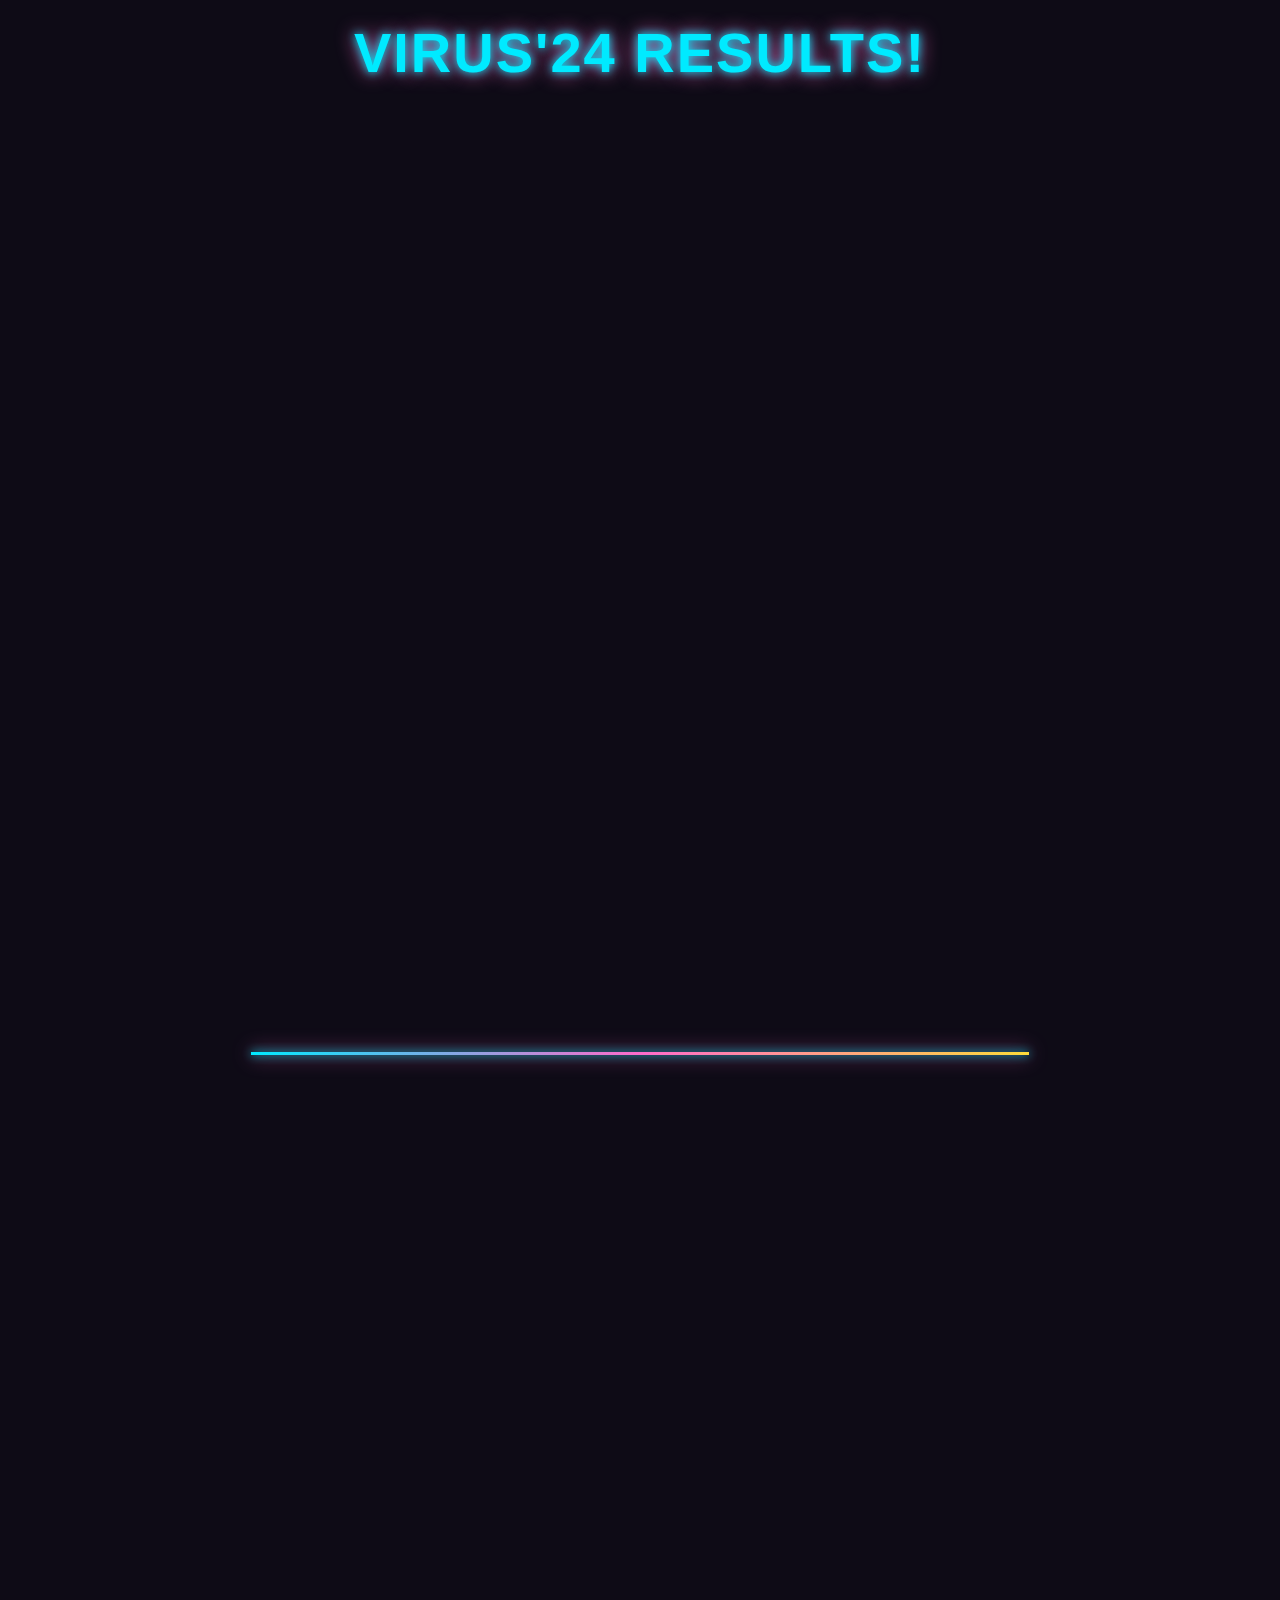
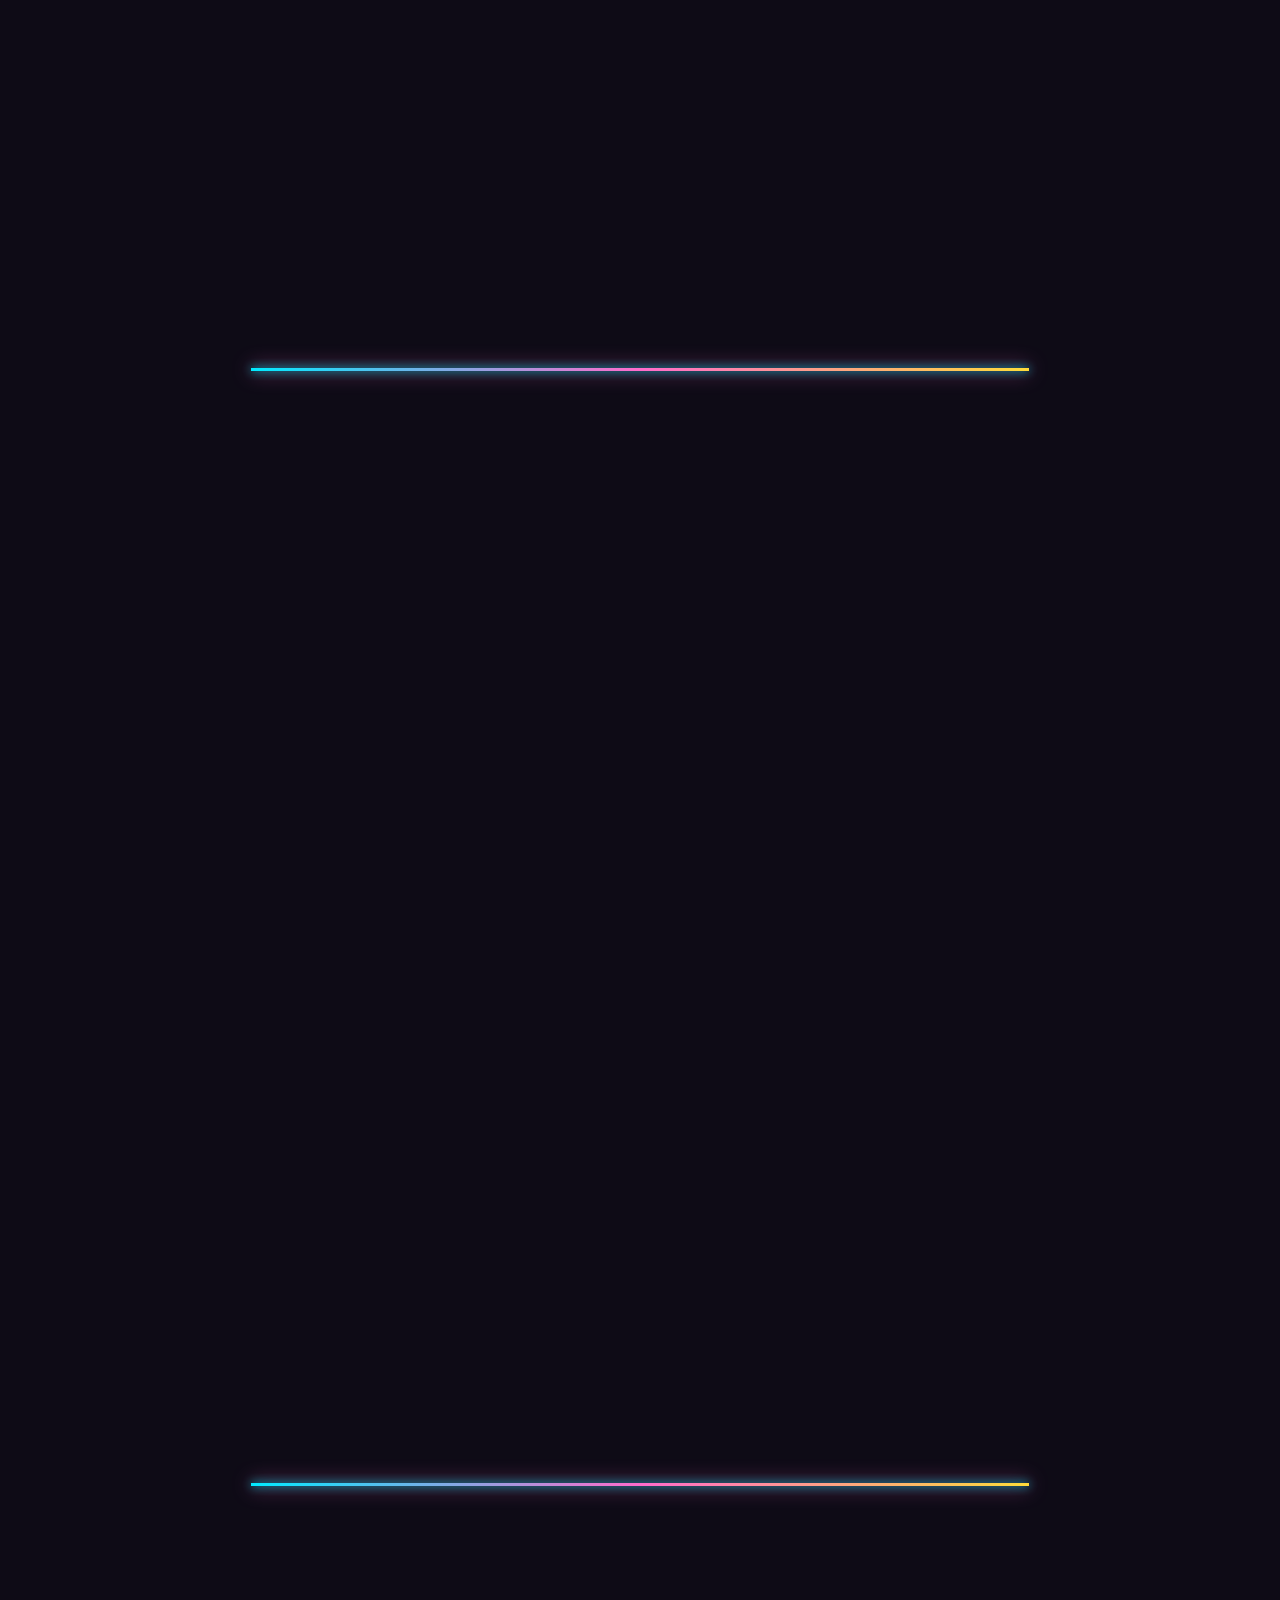
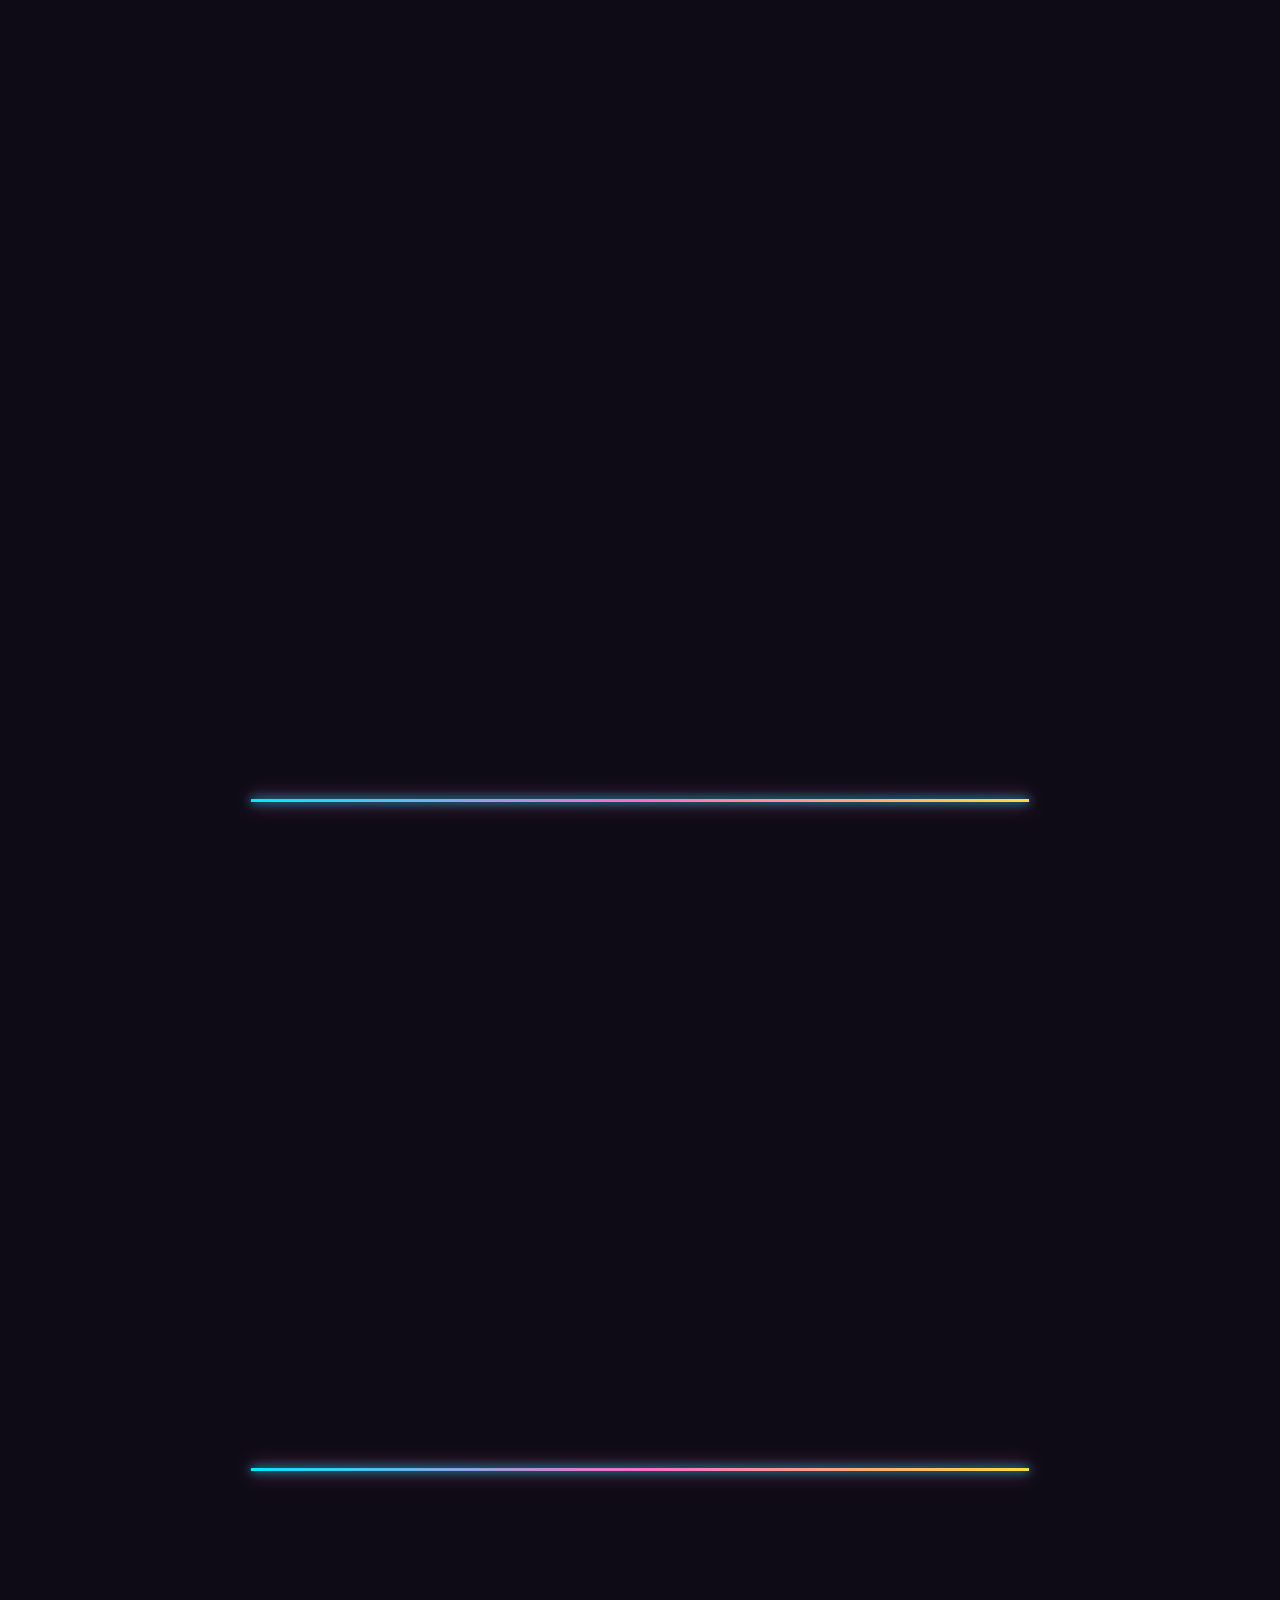
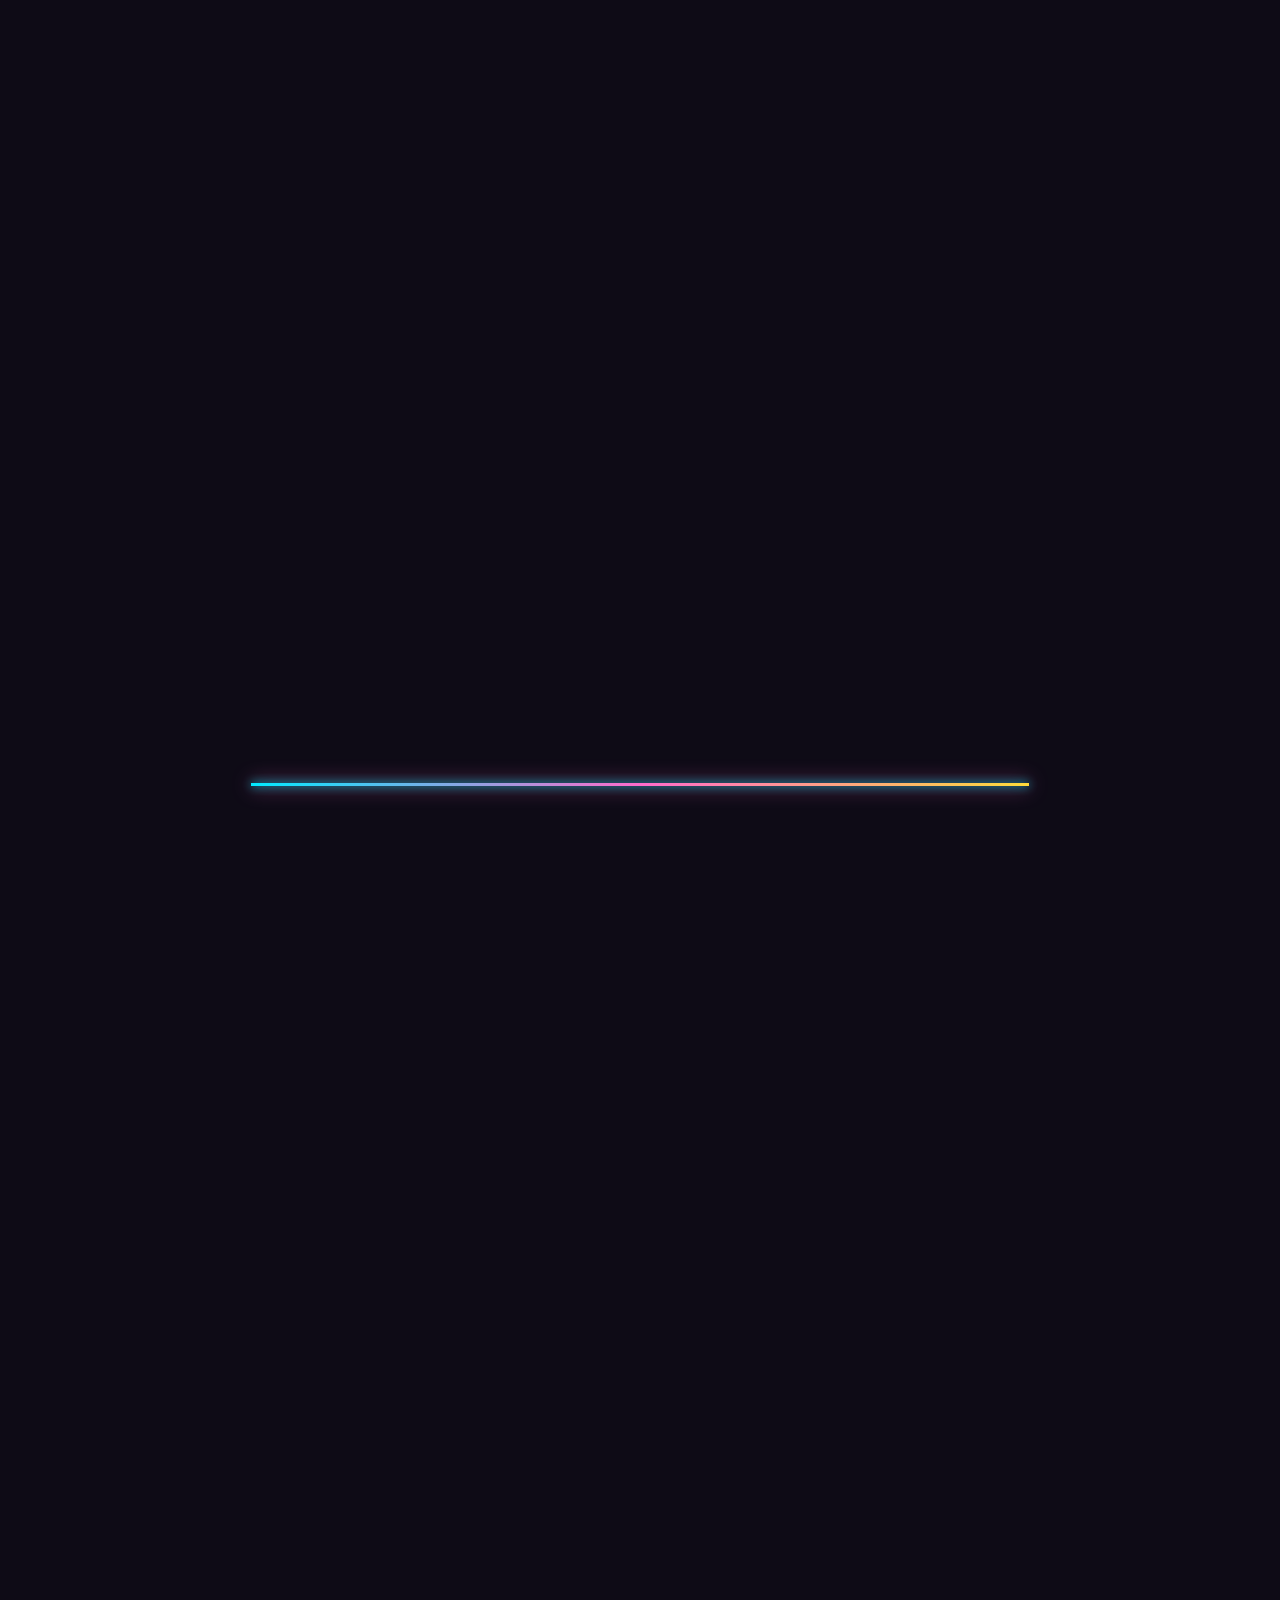
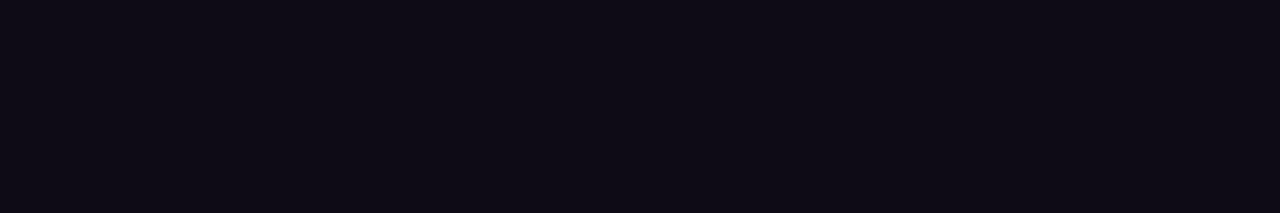
<file: RESULTS.html>
<!DOCTYPE html>
<html lang="en">
<head>
    <meta charset="UTF-8">
    <meta name="viewport" content="width=device-width, initial-scale=1.0">
    <title>VIRUS'24 Results</title>
    <style>
        /* General Styles */
        * {
            margin: 0;
            padding: 0;
            box-sizing: border-box;
        }

        body {
            background: #0e0b16;
            color: #fff;
            font-family: 'Poppins', sans-serif;
            display: flex;
            justify-content: center;
            min-height: 100vh;
            overflow-y: auto;
        }

        /* Container Styles */
        .container {
            width: 90%;
            max-width: 1200px;
            padding: 20px;
            text-align: center;
            margin-bottom: 50px;
        }

        /* Title Styles */
        h1.title {
            font-size: 3.5rem;
            color: #00eaff;
            text-shadow: 0 0 10px #00eaff, 0 0 20px #ff6bcb;
            margin-bottom: 30px;
            animation: titleGlow 2s infinite alternate ease-in-out;
            letter-spacing: 2px;
        }

        @keyframes titleGlow {
            0% {
                text-shadow: 0 0 10px #00eaff, 0 0 20px #ff6bcb;
            }
            100% {
                text-shadow: 0 0 20px #00eaff, 0 0 40px #ff6bcb;
            }
        }

        /* Event Section */
        section.event {
            background-color: rgba(255, 255, 255, 0.1);
            border: 2px solid #00eaff;
            border-radius: 20px;
            padding: 20px;
            margin: 20px 0;
            box-shadow: 0 0 20px #00eaff, 0 0 40px #ff6bcb;
            opacity: 0;
            transform: translateY(50px);
            animation: fadeInUp 1.5s forwards;
            animation-delay: 0.5s;
            transition: transform 0.3s ease, box-shadow 0.3s ease;
            position: relative;
            cursor: pointer;
        }

        section.event:hover {
            transform: scale(1.05);
            box-shadow: 0 0 60px #00eaff, 0 0 80px #ff6bcb;
        }

        section.event:active {
            transform: scale(0.95);
            transition: transform 0.2s;
        }

        /* Neon Flicker Animation */
        section.event::before {
            content: '';
            position: absolute;
            top: -2px;
            left: -2px;
            right: -2px;
            bottom: -2px;
            background: linear-gradient(45deg, #00eaff, #ff6bcb, #fddb3a);
            z-index: -1;
            border-radius: 20px;
            filter: blur(10px);
            opacity: 0;
            animation: flicker 2s infinite alternate;
        }

        @keyframes flicker {
            0% {
                opacity: 0.5;
            }
            100% {
                opacity: 1;
            }
        }

        h2 {
            font-size: 2.5rem;
            color: #fddb3a;
            text-shadow: 0 0 10px #fddb3a, 0 0 20px #ff6bcb;
            margin-bottom: 20px;
            animation: fadeInUp 1.5s forwards;
            animation-delay: 0.6s;
        }

        p {
            font-size: 1.2rem;
            margin-bottom: 10px;
            color: #d1d1d1;
            animation: fadeInUp 1.5s forwards;
            animation-delay: 0.7s;
        }

        p strong {
            color: #fddb3a;
        }

        /* Neon Divider */
        .neon-divider {
            width: 70%;
            height: 3px;
            background: linear-gradient(90deg, #00eaff, #ff6bcb, #fddb3a);
            margin: 40px auto;
            box-shadow: 0 0 10px #00eaff, 0 0 20px #ff6bcb;
            animation: slideLeftRight 3s infinite alternate ease-in-out;
        }

        @keyframes slideLeftRight {
            0% {
                transform: translateX(0);
            }
            100% {
                transform: translateX(10px);
            }
        }

        /* Keyframe for Section Animation */
        @keyframes fadeInUp {
            0% {
                opacity: 0;
                transform: translateY(50px);
            }
            100% {
                opacity: 1;
                transform: translateY(0);
            }
        }

        /* Image Styles */
        .event img {
            width: 60%;
            border-radius: 10px;
            margin-bottom: 15px;
            transition: transform 0.3s ease, filter 0.3s ease;
        }

        .event img:hover {
            transform: scale(1.1);
            filter: brightness(1.3);
        }

        .event img:active {
            transform: rotate(15deg);
            transition: transform 0.2s;
        }

        /* Ripple Effect on Click */
        section.event:active::after {
            content: '';
            position: absolute;
            top: 50%;
            left: 50%;
            width: 100%;
            height: 100%;
            background: rgba(255, 255, 255, 0.2);
            border-radius: 50%;
            transform: translate(-50%, -50%) scale(0);
            animation: ripple 0.6s ease-out;
        }

        @keyframes ripple {
            100% {
                transform: translate(-50%, -50%) scale(2.5);
                opacity: 0;
            }
        }

        /* Responsive Design */
        @media (max-width: 1024px) {
            h1.title {
                font-size: 3rem;
            }

            h2 {
                font-size: 2rem;
            }

            p {
                font-size: 1.1rem;
            }

            section.event {
                padding: 15px;
            }

            .neon-divider {
                width: 80%;
            }

            .event img {
                width: 70%;
            }
        }

        @media (max-width: 768px) {
            h1.title {
                font-size: 2.5rem;
            }

            h2 {
                font-size: 1.8rem;
            }

            p {
                font-size: 1rem;
            }

            section.event {
                padding: 12px;
            }

            .neon-divider {
                width: 85%;
            }

            .event img {
                width: 80%;
            }
        }

        @media (max-width: 480px) {
            h1.title {
                font-size: 2rem;
            }

            h2 {
                font-size: 1.5rem;
            }

            p {
                font-size: 0.9rem;
            }

            section.event {
                padding: 10px;
            }

            .neon-divider {
                width: 90%;
            }

            .event img {
                width: 90%;
            }
        }
    </style>
</head>
<body>
    <div class="container">
        <h1 class="title">VIRUS'24 RESULTS!</h1>

        <section class="event">
            <img src="images/FUSION_AI.jpg" alt="Fusion AI Event">
            <h2>Fusion AI - AI Innovation Challenge</h2>
            <p><strong>Jr category Winner: Tagore International School EOK</strong></p>
            <p><strong>Jr category Runner Up: Vasant Valley School</strong></p>
            <p><strong>Sr. Category Winner: Tagore International School EOK</strong></p>
            <p><strong>Sr. Runner-Up:  Bluebells School International</strong></p>
         
        </section>
        <div class="neon-divider"></div>

        <section class="event">
            <img src="images/BUILDING_EMPIRES.jpg" alt="Building Empires Event">
            <h2>Building Empires - Entrepreneurial Hackathon</h2>
            <p><strong>Winner:Amity International School</strong></p>
            <p><strong>Runner-Up: Bluebells School International</strong></p>
            
        </section>
        <div class="neon-divider"></div>

        <section class="event">
            <img src="images/EDUCRAFT.png" alt="EduCraft Event">
            <h2>EduCraft - Minecraft</h2>
            <p><strong>Winner: Vasant Valley School</strong></p>
            <p><strong>Runner-Up: Cambridge School</strong></p>
            
        </section>
        <div class="neon-divider"></div>

        <section class="event">
            <img src="images/GAMEATRIX.png" alt="Gameatrix Event">
            <h2>Gameatrix - FIFA</h2>
            <p><strong>Winner: Amity International School</strong></p>
            <p><strong>Runner-Up: Delhi Public School RKP</strong></p>
            
        </section>
        <div class="neon-divider"></div>

        <!-- New Events -->
        <section class="event">
            <img src="images\Code-Con.jpg" alt="Code Con Event">
            <h2>Code Con - Coding Challenge</h2>
            <p><strong>Winner: Vasant Valley School</strong></p>
            <p><strong>Runner Up: Tagore International School EOK </strong></p>

            


        </section>
        <div class="neon-divider"></div>

        <section class="event">
            <img src="images\PIXELOMATIC.jpg" alt="Pixelomatic Event">
            <h2>Pixelomatic - Photography Competition</h2>
            <p><strong>Winner: Bluebells School International</strong></p>
            <p><strong>Runner-Up: Tagore International School EOK</strong></p>
            
        </section>
        <div class="neon-divider"></div>
        <section class="event">
            <img src="images\ARTBYTE.jpeg" alt="ArtByte Arena Event">
            <h2>ArtByte Arena- Digital Art Competition </h2>
            <p><strong>Jr. Category Winner: Bluebells School International</strong></p>
            <p><strong>Jr. Runner-Up: Delhi Public School RKP</strong></p>
            <p><strong>Sr. Category Winner:  Delhi Public School RKP</strong></p>
            <p><strong>Sr. Runner-Up:  Bluebells School International</strong></p>
            
        </section>
    </div>
</body>
</html>
</file>
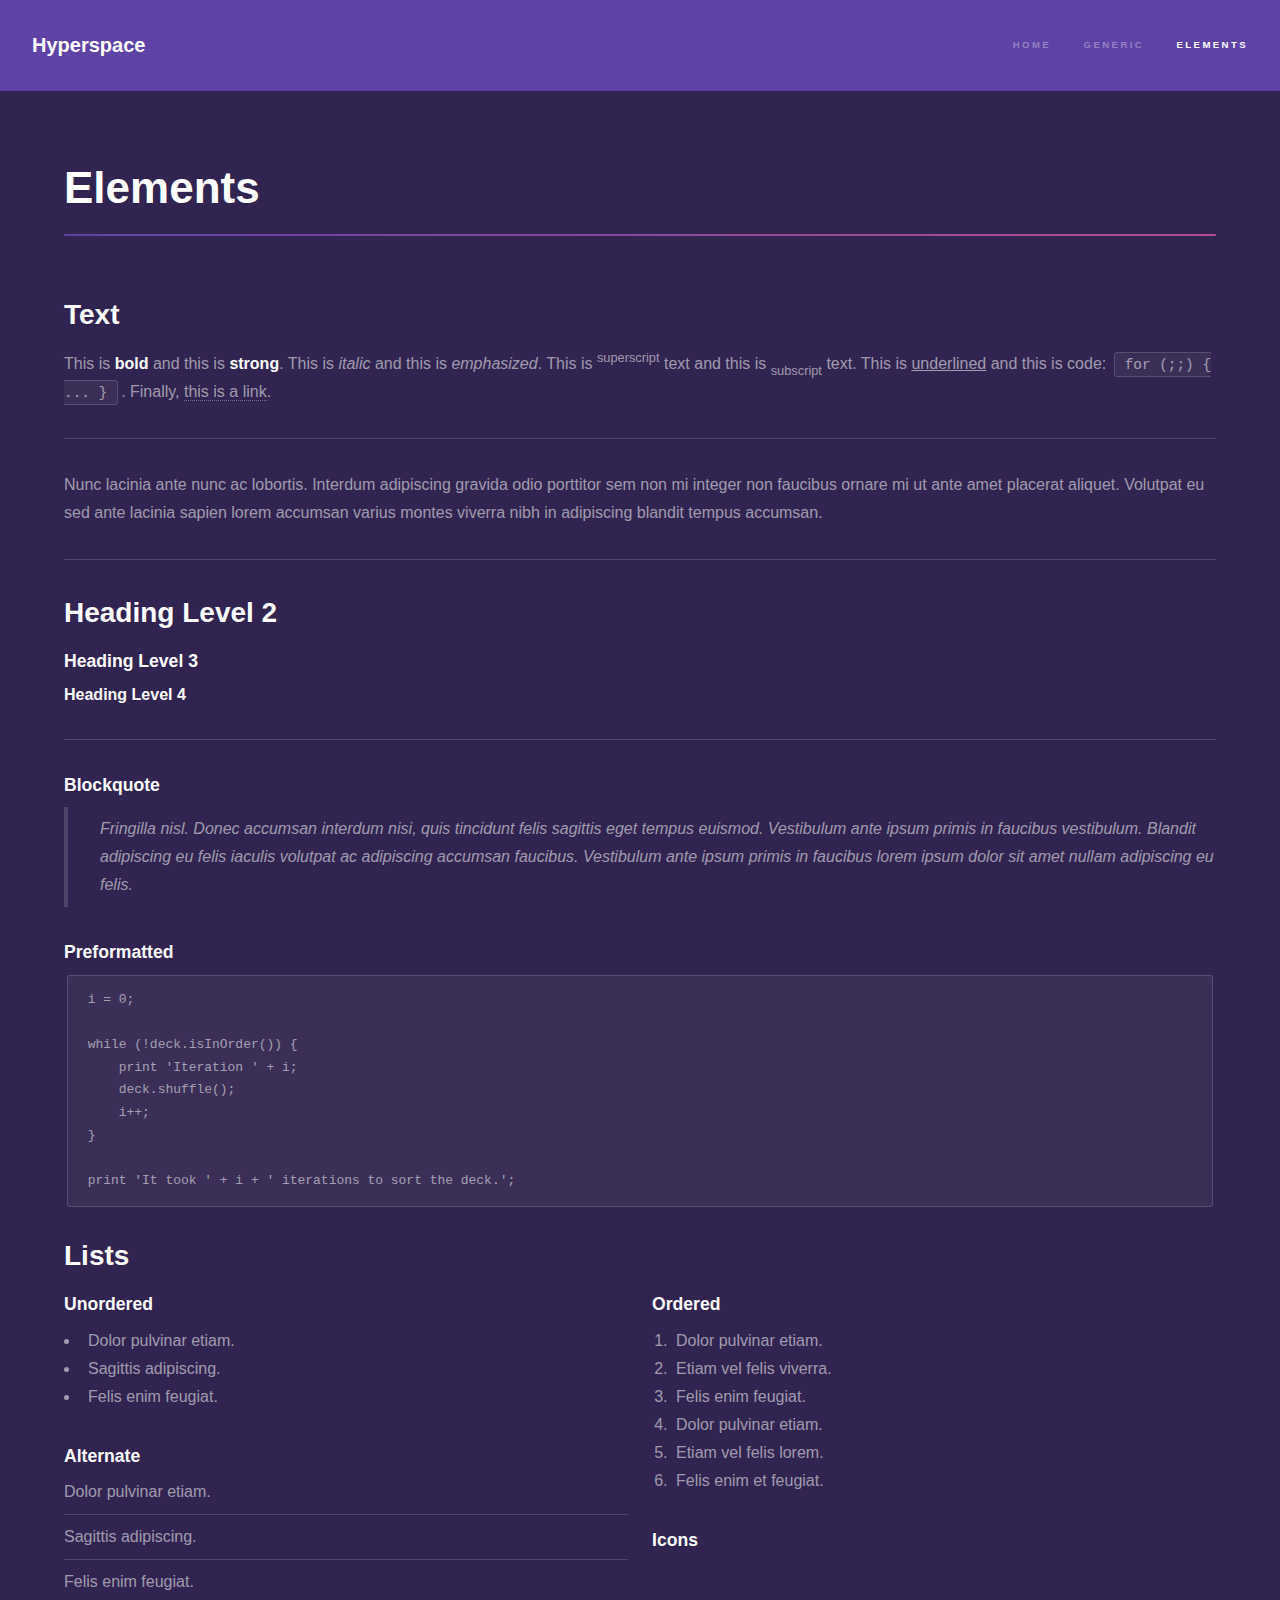
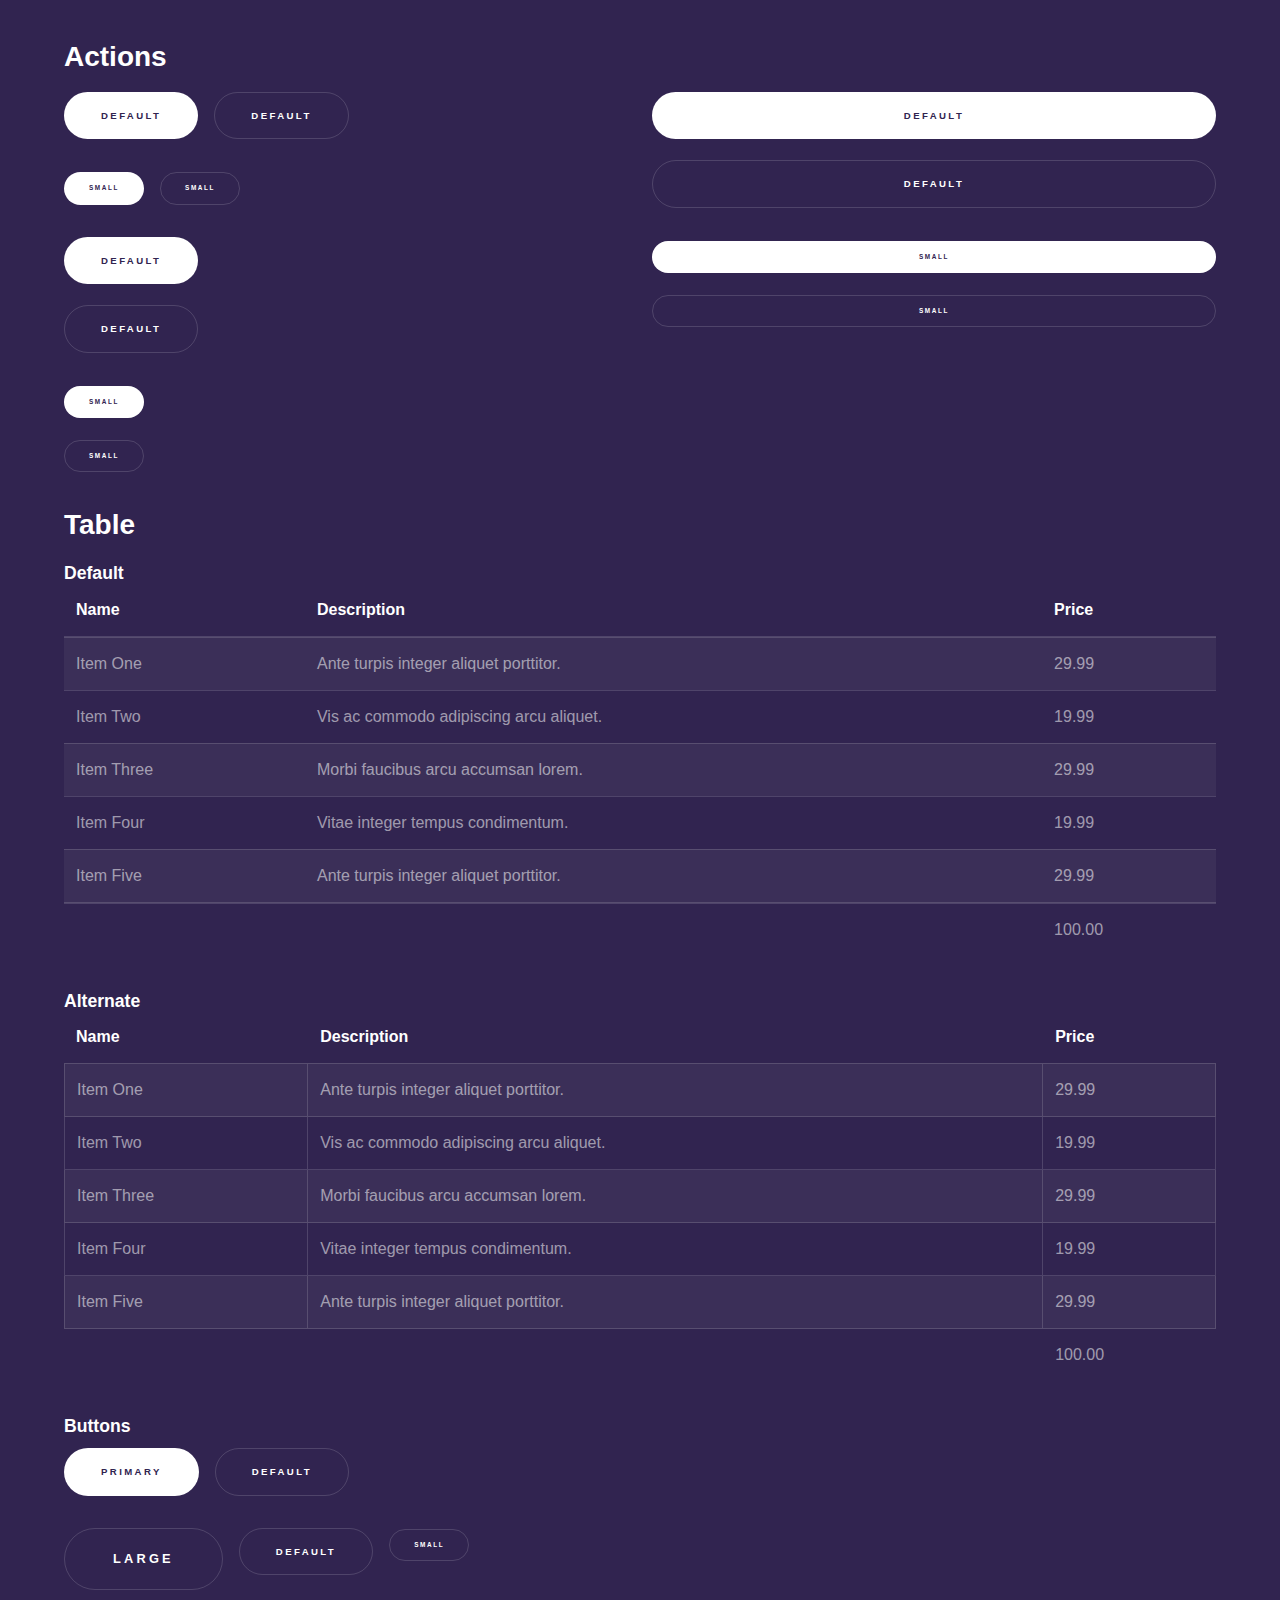
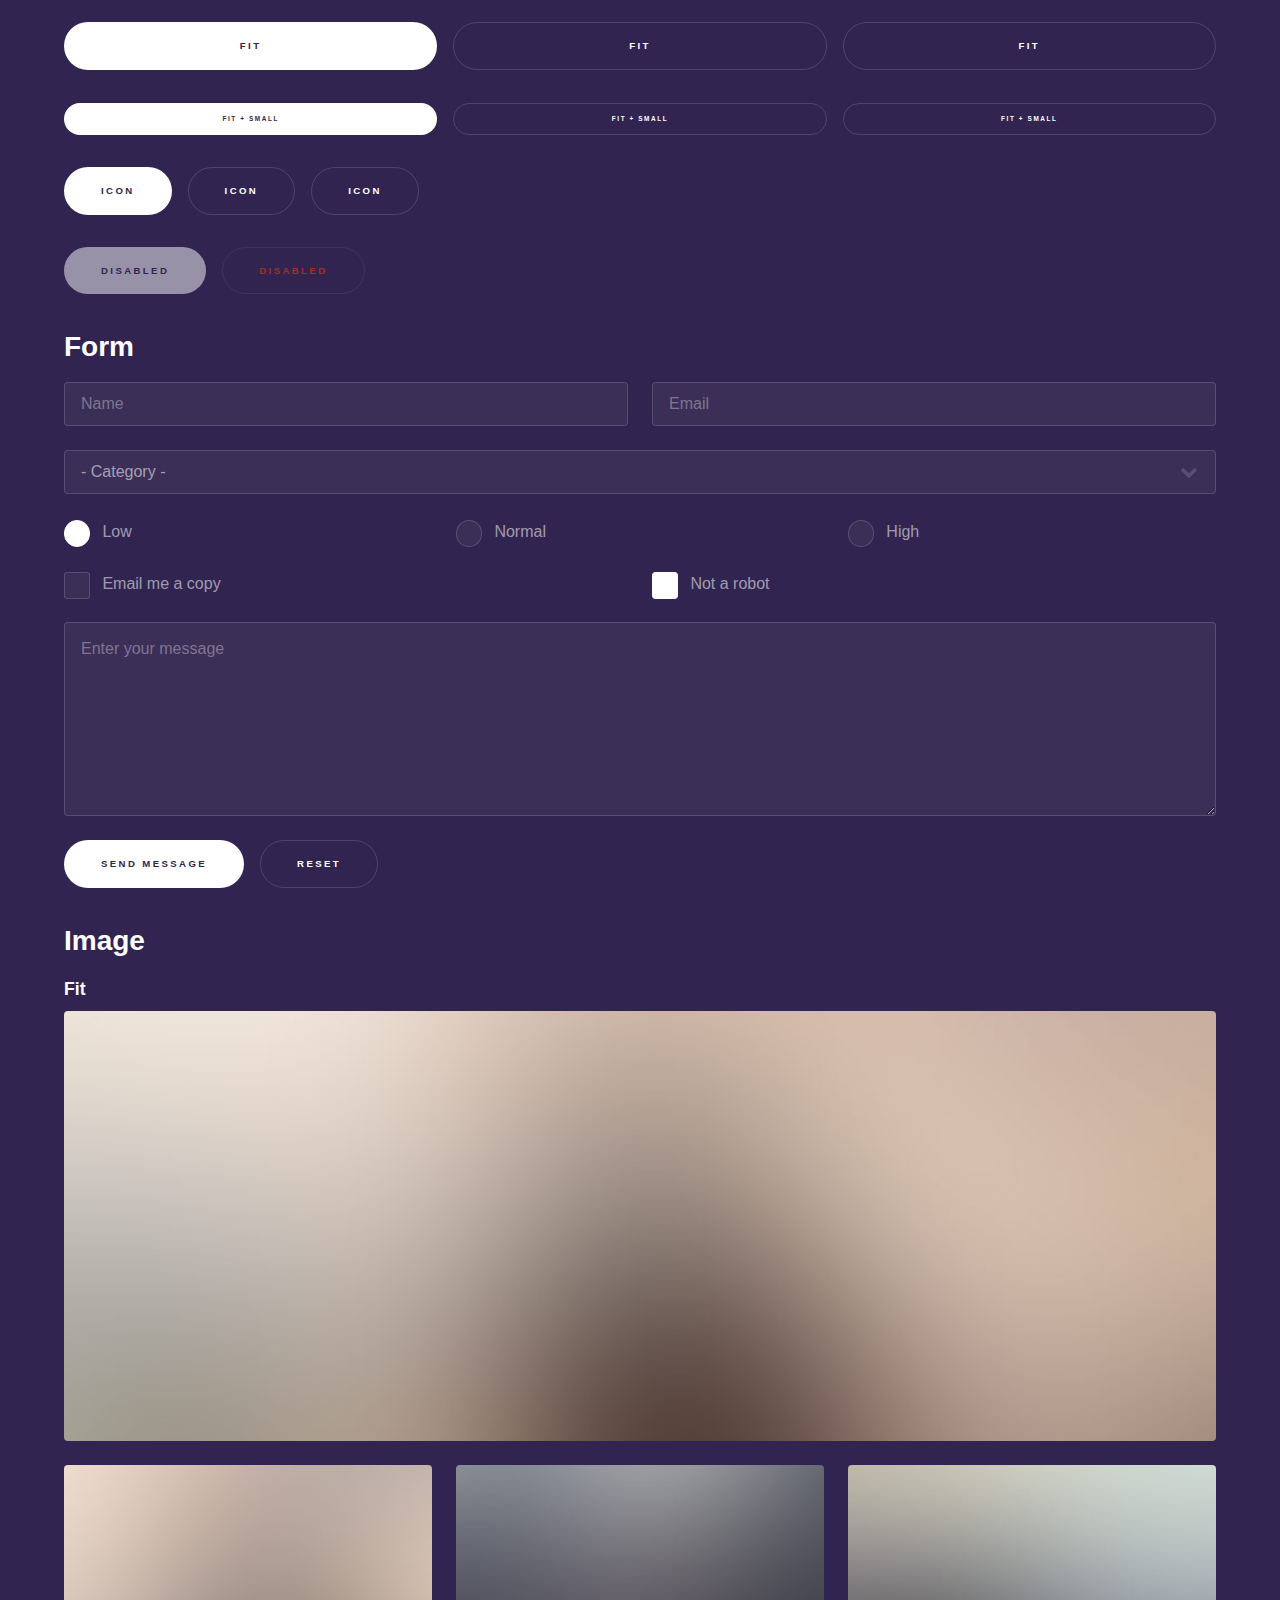
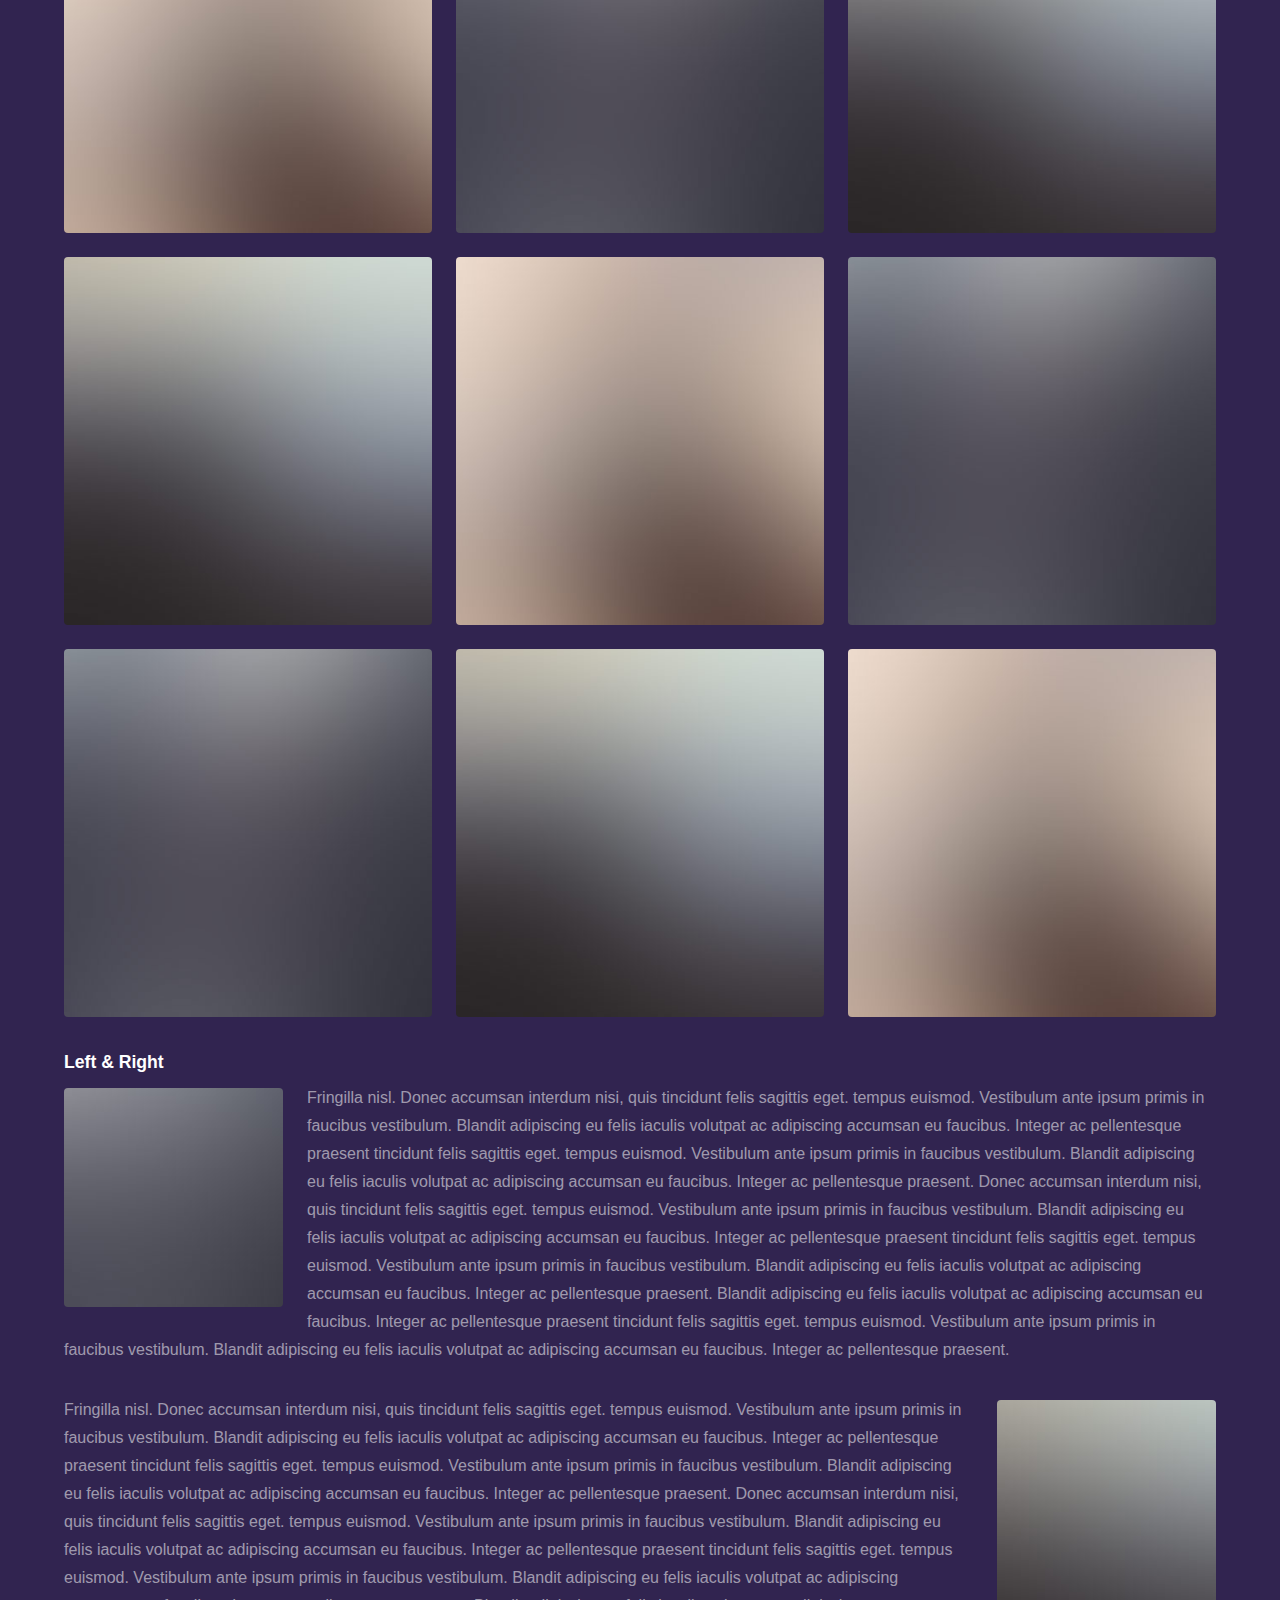
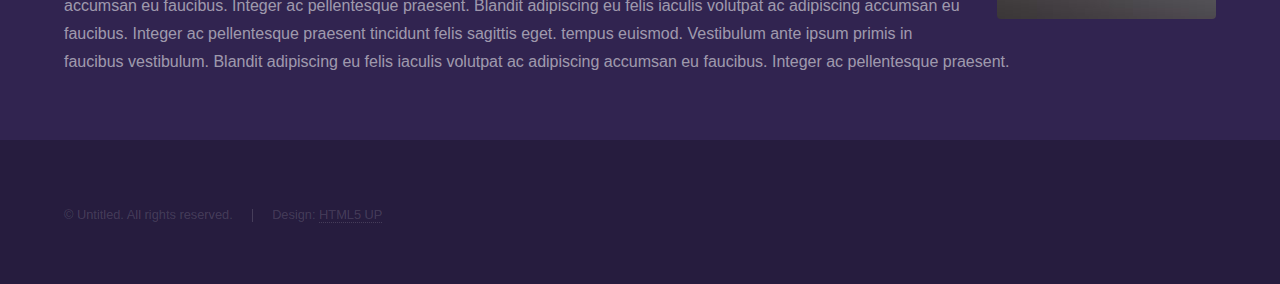
<file: ai/elements.html>
<!DOCTYPE HTML>
<!--
	Hyperspace by HTML5 UP
	html5up.net | @ajlkn
	Free for personal and commercial use under the CCA 3.0 license (html5up.net/license)
-->
<html>
	<head>
		<title>Elements - Hyperspace by HTML5 UP</title>
		<meta charset="utf-8" />
		<meta name="viewport" content="width=device-width, initial-scale=1, user-scalable=no" />
		<link rel="stylesheet" href="assets/css/main.css" />
		<noscript><link rel="stylesheet" href="assets/css/noscript.css" /></noscript>
	</head>
	<body class="is-preload">

		<!-- Header -->
			<header id="header">
				<a href="index.html" class="title">Hyperspace</a>
				<nav>
					<ul>
						<li><a href="index.html">Home</a></li>
						<li><a href="generic.html">Generic</a></li>
						<li><a href="elements.html"  class="active">Elements</a></li>
					</ul>
				</nav>
			</header>

		<!-- Wrapper -->
			<div id="wrapper">

				<!-- Main -->
					<section id="main" class="wrapper">
						<div class="inner">
							<h1 class="major">Elements</h1>

							<!-- Text -->
								<section>
									<h2>Text</h2>
									<p>This is <b>bold</b> and this is <strong>strong</strong>. This is <i>italic</i> and this is <em>emphasized</em>.
									This is <sup>superscript</sup> text and this is <sub>subscript</sub> text.
									This is <u>underlined</u> and this is code: <code>for (;;) { ... }</code>. Finally, <a href="#">this is a link</a>.</p>
									<hr />
									<p>Nunc lacinia ante nunc ac lobortis. Interdum adipiscing gravida odio porttitor sem non mi integer non faucibus ornare mi ut ante amet placerat aliquet. Volutpat eu sed ante lacinia sapien lorem accumsan varius montes viverra nibh in adipiscing blandit tempus accumsan.</p>
									<hr />
									<h2>Heading Level 2</h2>
									<h3>Heading Level 3</h3>
									<h4>Heading Level 4</h4>
									<hr />
									<h3>Blockquote</h3>
									<blockquote>Fringilla nisl. Donec accumsan interdum nisi, quis tincidunt felis sagittis eget tempus euismod. Vestibulum ante ipsum primis in faucibus vestibulum. Blandit adipiscing eu felis iaculis volutpat ac adipiscing accumsan faucibus. Vestibulum ante ipsum primis in faucibus lorem ipsum dolor sit amet nullam adipiscing eu felis.</blockquote>
									<h3>Preformatted</h3>
									<pre><code>i = 0;

while (!deck.isInOrder()) {
    print 'Iteration ' + i;
    deck.shuffle();
    i++;
}

print 'It took ' + i + ' iterations to sort the deck.';</code></pre>
								</section>

							<!-- Lists -->
								<section>
									<h2>Lists</h2>
									<div class="row">
										<div class="col-6 col-12-medium">
											<h3>Unordered</h3>
											<ul>
												<li>Dolor pulvinar etiam.</li>
												<li>Sagittis adipiscing.</li>
												<li>Felis enim feugiat.</li>
											</ul>
											<h3>Alternate</h3>
											<ul class="alt">
												<li>Dolor pulvinar etiam.</li>
												<li>Sagittis adipiscing.</li>
												<li>Felis enim feugiat.</li>
											</ul>
										</div>
										<div class="col-6 col-12-medium">
											<h3>Ordered</h3>
											<ol>
												<li>Dolor pulvinar etiam.</li>
												<li>Etiam vel felis viverra.</li>
												<li>Felis enim feugiat.</li>
												<li>Dolor pulvinar etiam.</li>
												<li>Etiam vel felis lorem.</li>
												<li>Felis enim et feugiat.</li>
											</ol>
											<h3>Icons</h3>
											<ul class="icons">
												<li><a href="#" class="icon brands fa-twitter"><span class="label">Twitter</span></a></li>
												<li><a href="#" class="icon brands fa-facebook-f"><span class="label">Facebook</span></a></li>
												<li><a href="#" class="icon brands fa-instagram"><span class="label">Instagram</span></a></li>
												<li><a href="#" class="icon brands fa-github"><span class="label">Github</span></a></li>
											</ul>
										</div>
									</div>
									<h2>Actions</h2>
									<div class="row">
										<div class="col-6 col-12-medium">
											<ul class="actions">
												<li><a href="#" class="button primary">Default</a></li>
												<li><a href="#" class="button">Default</a></li>
											</ul>
											<ul class="actions small">
												<li><a href="#" class="button primary small">Small</a></li>
												<li><a href="#" class="button small">Small</a></li>
											</ul>
											<ul class="actions stacked">
												<li><a href="#" class="button primary">Default</a></li>
												<li><a href="#" class="button">Default</a></li>
											</ul>
											<ul class="actions stacked">
												<li><a href="#" class="button primary small">Small</a></li>
												<li><a href="#" class="button small">Small</a></li>
											</ul>
										</div>
										<div class="col-6 col-12-medium">
											<ul class="actions stacked">
												<li><a href="#" class="button primary fit">Default</a></li>
												<li><a href="#" class="button fit">Default</a></li>
											</ul>
											<ul class="actions stacked">
												<li><a href="#" class="button primary small fit">Small</a></li>
												<li><a href="#" class="button small fit">Small</a></li>
											</ul>
										</div>
									</div>
								</section>

							<!-- Table -->
								<section>
									<h2>Table</h2>
									<h3>Default</h3>
									<div class="table-wrapper">
										<table>
											<thead>
												<tr>
													<th>Name</th>
													<th>Description</th>
													<th>Price</th>
												</tr>
											</thead>
											<tbody>
												<tr>
													<td>Item One</td>
													<td>Ante turpis integer aliquet porttitor.</td>
													<td>29.99</td>
												</tr>
												<tr>
													<td>Item Two</td>
													<td>Vis ac commodo adipiscing arcu aliquet.</td>
													<td>19.99</td>
												</tr>
												<tr>
													<td>Item Three</td>
													<td> Morbi faucibus arcu accumsan lorem.</td>
													<td>29.99</td>
												</tr>
												<tr>
													<td>Item Four</td>
													<td>Vitae integer tempus condimentum.</td>
													<td>19.99</td>
												</tr>
												<tr>
													<td>Item Five</td>
													<td>Ante turpis integer aliquet porttitor.</td>
													<td>29.99</td>
												</tr>
											</tbody>
											<tfoot>
												<tr>
													<td colspan="2"></td>
													<td>100.00</td>
												</tr>
											</tfoot>
										</table>
									</div>

									<h3>Alternate</h3>
									<div class="table-wrapper">
										<table class="alt">
											<thead>
												<tr>
													<th>Name</th>
													<th>Description</th>
													<th>Price</th>
												</tr>
											</thead>
											<tbody>
												<tr>
													<td>Item One</td>
													<td>Ante turpis integer aliquet porttitor.</td>
													<td>29.99</td>
												</tr>
												<tr>
													<td>Item Two</td>
													<td>Vis ac commodo adipiscing arcu aliquet.</td>
													<td>19.99</td>
												</tr>
												<tr>
													<td>Item Three</td>
													<td> Morbi faucibus arcu accumsan lorem.</td>
													<td>29.99</td>
												</tr>
												<tr>
													<td>Item Four</td>
													<td>Vitae integer tempus condimentum.</td>
													<td>19.99</td>
												</tr>
												<tr>
													<td>Item Five</td>
													<td>Ante turpis integer aliquet porttitor.</td>
													<td>29.99</td>
												</tr>
											</tbody>
											<tfoot>
												<tr>
													<td colspan="2"></td>
													<td>100.00</td>
												</tr>
											</tfoot>
										</table>
									</div>
								</section>

							<!-- Buttons -->
								<section>
									<h3>Buttons</h3>
									<ul class="actions">
										<li><a href="#" class="button primary">Primary</a></li>
										<li><a href="#" class="button">Default</a></li>
									</ul>
									<ul class="actions">
										<li><a href="#" class="button large">Large</a></li>
										<li><a href="#" class="button">Default</a></li>
										<li><a href="#" class="button small">Small</a></li>
									</ul>
									<ul class="actions fit">
										<li><a href="#" class="button primary fit">Fit</a></li>
										<li><a href="#" class="button fit">Fit</a></li>
										<li><a href="#" class="button fit">Fit</a></li>
									</ul>
									<ul class="actions fit small">
										<li><a href="#" class="button primary fit small">Fit + Small</a></li>
										<li><a href="#" class="button fit small">Fit + Small</a></li>
										<li><a href="#" class="button fit small">Fit + Small</a></li>
									</ul>
									<ul class="actions">
										<li><a href="#" class="button primary icon solid fa-download">Icon</a></li>
										<li><a href="#" class="button icon solid fa-upload">Icon</a></li>
										<li><a href="#" class="button icon solid fa-save">Icon</a></li>
									</ul>
									<ul class="actions">
										<li><span class="button primary disabled">Disabled</span></li>
										<li><span class="button disabled">Disabled</span></li>
									</ul>
								</section>

							<!-- Form -->
								<section>
									<h2>Form</h2>
									<form method="post" action="#">
										<div class="row gtr-uniform">
											<div class="col-6 col-12-xsmall">
												<input type="text" name="demo-name" id="demo-name" value="" placeholder="Name" />
											</div>
											<div class="col-6 col-12-xsmall">
												<input type="email" name="demo-email" id="demo-email" value="" placeholder="Email" />
											</div>
											<div class="col-12">
												<select name="demo-category" id="demo-category">
													<option value="">- Category -</option>
													<option value="1">Manufacturing</option>
													<option value="1">Shipping</option>
													<option value="1">Administration</option>
													<option value="1">Human Resources</option>
												</select>
											</div>
											<div class="col-4 col-12-small">
												<input type="radio" id="demo-priority-low" name="demo-priority" checked>
												<label for="demo-priority-low">Low</label>
											</div>
											<div class="col-4 col-12-small">
												<input type="radio" id="demo-priority-normal" name="demo-priority">
												<label for="demo-priority-normal">Normal</label>
											</div>
											<div class="col-4 col-12-small">
												<input type="radio" id="demo-priority-high" name="demo-priority">
												<label for="demo-priority-high">High</label>
											</div>
											<div class="col-6 col-12-small">
												<input type="checkbox" id="demo-copy" name="demo-copy">
												<label for="demo-copy">Email me a copy</label>
											</div>
											<div class="col-6 col-12-small">
												<input type="checkbox" id="demo-human" name="demo-human" checked>
												<label for="demo-human">Not a robot</label>
											</div>
											<div class="col-12">
												<textarea name="demo-message" id="demo-message" placeholder="Enter your message" rows="6"></textarea>
											</div>
											<div class="col-12">
												<ul class="actions">
													<li><input type="submit" value="Send Message" class="primary" /></li>
													<li><input type="reset" value="Reset" /></li>
												</ul>
											</div>
										</div>
									</form>
								</section>

							<!-- Image -->
								<section>
									<h2>Image</h2>
									<h3>Fit</h3>
									<div class="box alt">
										<div class="row gtr-uniform">
											<div class="col-12"><span class="image fit"><img src="images/pic04.jpg" alt="" /></span></div>
											<div class="col-4"><span class="image fit"><img src="images/pic01.jpg" alt="" /></span></div>
											<div class="col-4"><span class="image fit"><img src="images/pic02.jpg" alt="" /></span></div>
											<div class="col-4"><span class="image fit"><img src="images/pic03.jpg" alt="" /></span></div>
											<div class="col-4"><span class="image fit"><img src="images/pic03.jpg" alt="" /></span></div>
											<div class="col-4"><span class="image fit"><img src="images/pic01.jpg" alt="" /></span></div>
											<div class="col-4"><span class="image fit"><img src="images/pic02.jpg" alt="" /></span></div>
											<div class="col-4"><span class="image fit"><img src="images/pic02.jpg" alt="" /></span></div>
											<div class="col-4"><span class="image fit"><img src="images/pic03.jpg" alt="" /></span></div>
											<div class="col-4"><span class="image fit"><img src="images/pic01.jpg" alt="" /></span></div>
										</div>
									</div>
									<h3>Left &amp; Right</h3>
									<p><span class="image left"><img src="images/pic05.jpg" alt="" /></span>Fringilla nisl. Donec accumsan interdum nisi, quis tincidunt felis sagittis eget. tempus euismod. Vestibulum ante ipsum primis in faucibus vestibulum. Blandit adipiscing eu felis iaculis volutpat ac adipiscing accumsan eu faucibus. Integer ac pellentesque praesent tincidunt felis sagittis eget. tempus euismod. Vestibulum ante ipsum primis in faucibus vestibulum. Blandit adipiscing eu felis iaculis volutpat ac adipiscing accumsan eu faucibus. Integer ac pellentesque praesent. Donec accumsan interdum nisi, quis tincidunt felis sagittis eget. tempus euismod. Vestibulum ante ipsum primis in faucibus vestibulum. Blandit adipiscing eu felis iaculis volutpat ac adipiscing accumsan eu faucibus. Integer ac pellentesque praesent tincidunt felis sagittis eget. tempus euismod. Vestibulum ante ipsum primis in faucibus vestibulum. Blandit adipiscing eu felis iaculis volutpat ac adipiscing accumsan eu faucibus. Integer ac pellentesque praesent. Blandit adipiscing eu felis iaculis volutpat ac adipiscing accumsan eu faucibus. Integer ac pellentesque praesent tincidunt felis sagittis eget. tempus euismod. Vestibulum ante ipsum primis in faucibus vestibulum. Blandit adipiscing eu felis iaculis volutpat ac adipiscing accumsan eu faucibus. Integer ac pellentesque praesent.</p>
									<p><span class="image right"><img src="images/pic06.jpg" alt="" /></span>Fringilla nisl. Donec accumsan interdum nisi, quis tincidunt felis sagittis eget. tempus euismod. Vestibulum ante ipsum primis in faucibus vestibulum. Blandit adipiscing eu felis iaculis volutpat ac adipiscing accumsan eu faucibus. Integer ac pellentesque praesent tincidunt felis sagittis eget. tempus euismod. Vestibulum ante ipsum primis in faucibus vestibulum. Blandit adipiscing eu felis iaculis volutpat ac adipiscing accumsan eu faucibus. Integer ac pellentesque praesent. Donec accumsan interdum nisi, quis tincidunt felis sagittis eget. tempus euismod. Vestibulum ante ipsum primis in faucibus vestibulum. Blandit adipiscing eu felis iaculis volutpat ac adipiscing accumsan eu faucibus. Integer ac pellentesque praesent tincidunt felis sagittis eget. tempus euismod. Vestibulum ante ipsum primis in faucibus vestibulum. Blandit adipiscing eu felis iaculis volutpat ac adipiscing accumsan eu faucibus. Integer ac pellentesque praesent. Blandit adipiscing eu felis iaculis volutpat ac adipiscing accumsan eu faucibus. Integer ac pellentesque praesent tincidunt felis sagittis eget. tempus euismod. Vestibulum ante ipsum primis in faucibus vestibulum. Blandit adipiscing eu felis iaculis volutpat ac adipiscing accumsan eu faucibus. Integer ac pellentesque praesent.</p>
								</section>

						</div>
					</section>

			</div>

		<!-- Footer -->
			<footer id="footer" class="wrapper alt">
				<div class="inner">
					<ul class="menu">
						<li>&copy; Untitled. All rights reserved.</li><li>Design: <a href="http://html5up.net">HTML5 UP</a></li>
					</ul>
				</div>
			</footer>

		<!-- Scripts -->
			<script src="assets/js/jquery.min.js"></script>
			<script src="assets/js/jquery.scrollex.min.js"></script>
			<script src="assets/js/jquery.scrolly.min.js"></script>
			<script src="assets/js/browser.min.js"></script>
			<script src="assets/js/breakpoints.min.js"></script>
			<script src="assets/js/util.js"></script>
			<script src="assets/js/main.js"></script>

	</body>
</html>
</file>
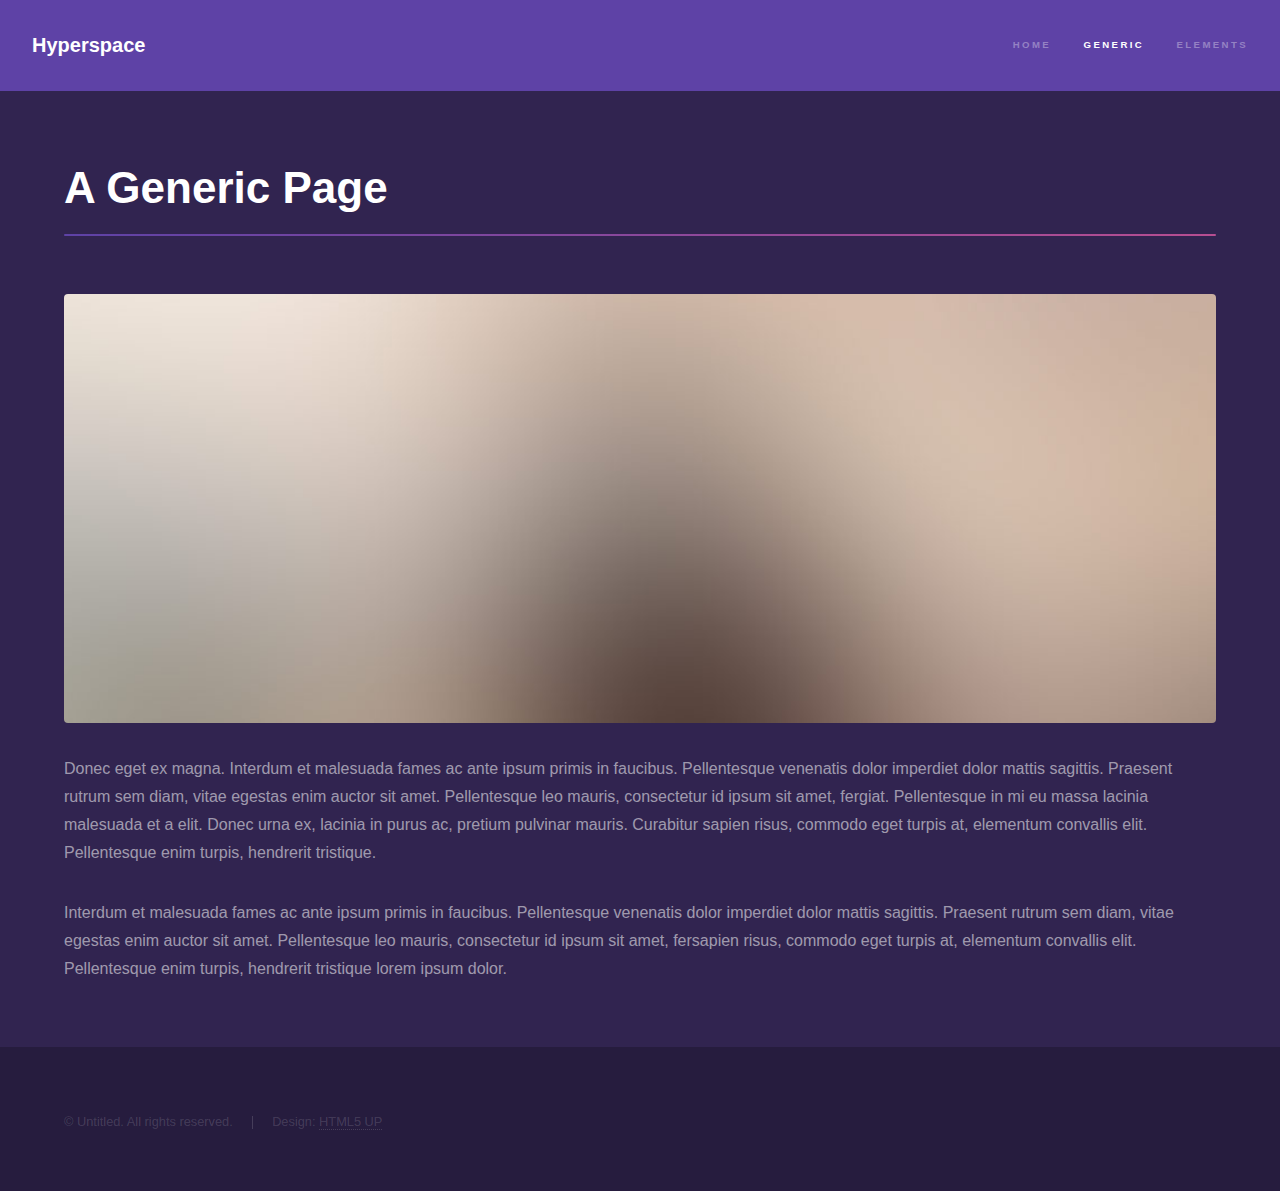
<file: ai/generic.html>
<!DOCTYPE HTML>
<!--
	Hyperspace by HTML5 UP
	html5up.net | @ajlkn
	Free for personal and commercial use under the CCA 3.0 license (html5up.net/license)
-->
<html>
	<head>
		<title>Generic - Hyperspace by HTML5 UP</title>
		<meta charset="utf-8" />
		<meta name="viewport" content="width=device-width, initial-scale=1, user-scalable=no" />
		<link rel="stylesheet" href="assets/css/main.css" />
		<noscript><link rel="stylesheet" href="assets/css/noscript.css" /></noscript>
	</head>
	<body class="is-preload">

		<!-- Header -->
			<header id="header">
				<a href="index.html" class="title">Hyperspace</a>
				<nav>
					<ul>
						<li><a href="index.html">Home</a></li>
						<li><a href="generic.html" class="active">Generic</a></li>
						<li><a href="elements.html">Elements</a></li>
					</ul>
				</nav>
			</header>

		<!-- Wrapper -->
			<div id="wrapper">

				<!-- Main -->
					<section id="main" class="wrapper">
						<div class="inner">
							<h1 class="major">A Generic Page</h1>
							<span class="image fit"><img src="images/pic04.jpg" alt="" /></span>
							<p>Donec eget ex magna. Interdum et malesuada fames ac ante ipsum primis in faucibus. Pellentesque venenatis dolor imperdiet dolor mattis sagittis. Praesent rutrum sem diam, vitae egestas enim auctor sit amet. Pellentesque leo mauris, consectetur id ipsum sit amet, fergiat. Pellentesque in mi eu massa lacinia malesuada et a elit. Donec urna ex, lacinia in purus ac, pretium pulvinar mauris. Curabitur sapien risus, commodo eget turpis at, elementum convallis elit. Pellentesque enim turpis, hendrerit tristique.</p>
							<p>Interdum et malesuada fames ac ante ipsum primis in faucibus. Pellentesque venenatis dolor imperdiet dolor mattis sagittis. Praesent rutrum sem diam, vitae egestas enim auctor sit amet. Pellentesque leo mauris, consectetur id ipsum sit amet, fersapien risus, commodo eget turpis at, elementum convallis elit. Pellentesque enim turpis, hendrerit tristique lorem ipsum dolor.</p>
						</div>
					</section>

			</div>

		<!-- Footer -->
			<footer id="footer" class="wrapper alt">
				<div class="inner">
					<ul class="menu">
						<li>&copy; Untitled. All rights reserved.</li><li>Design: <a href="http://html5up.net">HTML5 UP</a></li>
					</ul>
				</div>
			</footer>

		<!-- Scripts -->
			<script src="assets/js/jquery.min.js"></script>
			<script src="assets/js/jquery.scrollex.min.js"></script>
			<script src="assets/js/jquery.scrolly.min.js"></script>
			<script src="assets/js/browser.min.js"></script>
			<script src="assets/js/breakpoints.min.js"></script>
			<script src="assets/js/util.js"></script>
			<script src="assets/js/main.js"></script>

	</body>
</html>
</file>
<file: ai/assets/css/main.css>
.eniac-logo {
	height: 10em;
	width: 10em;
	display: inline-block;
	/* position: sticky; */
	position: fixed;
	margin-left: 65%;
	margin-top: 40%;
	z-index: 3;
	transition: transform .2s;
	/* top: 0; */
}
.eniac-logo:hover {
	transform: scale(1.4);

}

.inner span {
	color: orangered !important;
}

@import url(fontawesome-all.min.css);

/*
	Hyperspace by HTML5 UP
	html5up.net | @ajlkn
	Free for personal and commercial use under the CCA 3.0 license (html5up.net/license)
*/

html, body, div, span, applet, object,
iframe, h1, h2, h3, h4, h5, h6, p, blockquote,
pre, a, abbr, acronym, address, big, cite,
code, del, dfn, em, img, ins, kbd, q, s, samp,
small, strike, strong, sub, sup, tt, var, b,
u, i, center, dl, dt, dd, ol, ul, li, fieldset,
form, label, legend, table, caption, tbody,
tfoot, thead, tr, th, td, article, aside,
canvas, details, embed, figure, figcaption,
footer, header, hgroup, menu, nav, output, ruby,
section, summary, time, mark, audio, video {
	margin: 0;
	padding: 0;
	border: 0;
	font-size: 100%;
	font: inherit;
	vertical-align: baseline;}

article, aside, details, figcaption, figure,
footer, header, hgroup, menu, nav, section {
	display: block;}

body {
	line-height: 1;
}

ol, ul {
	list-style: none;
}

blockquote, q {
	quotes: none;
}

	blockquote:before, blockquote:after, q:before, q:after {
		content: '';
		content: none;
	}

table {
	border-collapse: collapse;
	border-spacing: 0;
}

body {
	-webkit-text-size-adjust: none;
}

mark {
	background-color: transparent;
	color: inherit;
}

input::-moz-focus-inner {
	border: 0;
	padding: 0;
}

input, select, textarea {
	-moz-appearance: none;
	-webkit-appearance: none;
	-ms-appearance: none;
	appearance: none;
}

/* Basic */

	@-ms-viewport {
		width: device-width;
	}

	body {
		-ms-overflow-style: scrollbar;
	}

	@media screen and (max-width: 480px) {

		html, body {
			min-width: 320px;
		}

	}

	html {
		box-sizing: border-box;
	}

	*, *:before, *:after {
		box-sizing: inherit;
	}

	body {
		background: #312450;
	}

		body.is-preload *, body.is-preload *:before, body.is-preload *:after {
			-moz-animation: none !important;
			-webkit-animation: none !important;
			-ms-animation: none !important;
			animation: none !important;
			-moz-transition: none !important;
			-webkit-transition: none !important;
			-ms-transition: none !important;
			transition: none !important;
		}

/* Type */

	body, input, select, textarea {
		color: rgba(255, 255, 255, 0.55);
		font-family: Arial, Helvetica, sans-serif;
		font-size: 16.5pt;
		font-weight: normal;
		line-height: 1.75;
	}

		@media screen and (max-width: 1680px) {

			body, input, select, textarea {
				font-size: 13pt;
			}

		}

		@media screen and (max-width: 1280px) {

			body, input, select, textarea {
				font-size: 12pt;
			}

		}

		@media screen and (max-width: 360px) {

			body, input, select, textarea {
				font-size: 11pt;
			}

		}

	a {
		-moz-transition: color 0.2s ease, border-bottom-color 0.2s ease;
		-webkit-transition: color 0.2s ease, border-bottom-color 0.2s ease;
		-ms-transition: color 0.2s ease, border-bottom-color 0.2s ease;
		transition: color 0.2s ease, border-bottom-color 0.2s ease;
		border-bottom: dotted 1px rgba(255, 255, 255, 0.35);
		color: inherit;
		text-decoration: none;
	}

		a:hover {
			border-bottom-color: transparent;
			color: #ffffff;
		}

	strong, b {
		color: #ffffff;
		font-weight: bold;
	}

	em, i {
		font-style: italic;
	}

	p {
		margin: 0 0 2em 0;
	}

	h1, h2, h3, h4, h5, h6 {
		color: #ffffff;
		font-weight: bold;
		line-height: 1.5;
		margin: 0 0 0.5em 0;
	}

		h1 a, h2 a, h3 a, h4 a, h5 a, h6 a {
			color: inherit;
			text-decoration: none;
		}

	h1 {
		font-size: 2.75em;
	}

		h1.major {
			margin: 0 0 1.3em 0;
			position: relative;
			padding-bottom: 0.35em;
		}

			h1.major:after {
				background-image: -moz-linear-gradient(to right, #5e42a6, #b74e91);
				background-image: -webkit-linear-gradient(to right, #5e42a6, #b74e91);
				background-image: -ms-linear-gradient(to right, #5e42a6, #b74e91);
				background-image: linear-gradient(to right, #5e42a6, #b74e91);
				-moz-transition: max-width 0.2s ease;
				-webkit-transition: max-width 0.2s ease;
				-ms-transition: max-width 0.2s ease;
				transition: max-width 0.2s ease;
				border-radius: 0.2em;
				bottom: 0;
				content: '';
				height: 0.05em;
				position: absolute;
				right: 0;
				width: 100%;
			}

	h2 {
		font-size: 1.75em;
	}

	h3 {
		font-size: 1.1em;
	}

	h4 {
		font-size: 1em;
	}

	h5 {
		font-size: 0.8em;
	}

	h6 {
		font-size: 0.6em;
	}

	@media screen and (max-width: 736px) {

		h1 {
			font-size: 2em;
		}

		h2 {
			font-size: 1.25em;
		}

		h3 {
			font-size: 1em;
		}

		h4 {
			font-size: 0.8em;
		}

		h5 {
			font-size: 0.6em;
		}

		h6 {
			font-size: 0.6em;
		}

	}

	sub {
		font-size: 0.8em;
		position: relative;
		top: 0.5em;
	}

	sup {
		font-size: 0.8em;
		position: relative;
		top: -0.5em;
	}

	blockquote {
		border-left: solid 4px rgba(255, 255, 255, 0.15);
		font-style: italic;
		margin: 0 0 2em 0;
		padding: 0.5em 0 0.5em 2em;
	}

	code {
		background: rgba(255, 255, 255, 0.05);
		border-radius: 0.25em;
		border: solid 1px rgba(255, 255, 255, 0.15);
		font-family: "Courier New", monospace;
		font-size: 0.9em;
		margin: 0 0.25em;
		padding: 0.25em 0.65em;
	}

	pre {
		-webkit-overflow-scrolling: touch;
		font-family: "Courier New", monospace;
		font-size: 0.9em;
		margin: 0 0 2em 0;
	}

		pre code {
			display: block;
			line-height: 1.75em;
			padding: 1em 1.5em;
			overflow-x: auto;
		}

	hr {
		border: 0;
		border-bottom: solid 1px rgba(255, 255, 255, 0.15);
		margin: 2em 0;
	}

		hr.major {
			margin: 3em 0;
		}

	.align-left {
		text-align: left;
	}

	.align-center {
		text-align: center;
	}

	.align-right {
		text-align: right;
	}

/* Row */

	.row {
		display: flex;
		flex-wrap: wrap;
		box-sizing: border-box;
		align-items: stretch;
	}

		.row > * {
			box-sizing: border-box;
		}

		.row.gtr-uniform > * > :last-child {
			margin-bottom: 0;
		}

		.row.aln-left {
			justify-content: flex-start;
		}

		.row.aln-center {
			justify-content: center;
		}

		.row.aln-right {
			justify-content: flex-end;
		}

		.row.aln-top {
			align-items: flex-start;
		}

		.row.aln-middle {
			align-items: center;
		}

		.row.aln-bottom {
			align-items: flex-end;
		}

		.row > .imp {
			order: -1;
		}

		.row > .col-1 {
			width: 8.33333%;
		}

		.row > .off-1 {
			margin-left: 8.33333%;
		}

		.row > .col-2 {
			width: 16.66667%;
		}

		.row > .off-2 {
			margin-left: 16.66667%;
		}

		.row > .col-3 {
			width: 25%;
		}

		.row > .off-3 {
			margin-left: 25%;
		}

		.row > .col-4 {
			width: 33.33333%;
		}

		.row > .off-4 {
			margin-left: 33.33333%;
		}

		.row > .col-5 {
			width: 41.66667%;
		}

		.row > .off-5 {
			margin-left: 41.66667%;
		}

		.row > .col-6 {
			width: 50%;
		}

		.row > .off-6 {
			margin-left: 50%;
		}

		.row > .col-7 {
			width: 58.33333%;
		}

		.row > .off-7 {
			margin-left: 58.33333%;
		}

		.row > .col-8 {
			width: 66.66667%;
		}

		.row > .off-8 {
			margin-left: 66.66667%;
		}

		.row > .col-9 {
			width: 75%;
		}

		.row > .off-9 {
			margin-left: 75%;
		}

		.row > .col-10 {
			width: 83.33333%;
		}

		.row > .off-10 {
			margin-left: 83.33333%;
		}

		.row > .col-11 {
			width: 91.66667%;
		}

		.row > .off-11 {
			margin-left: 91.66667%;
		}

		.row > .col-12 {
			width: 100%;
		}

		.row > .off-12 {
			margin-left: 100%;
		}

		.row.gtr-0 {
			margin-top: 0;
			margin-left: 0em;
		}

			.row.gtr-0 > * {
				padding: 0 0 0 0em;
			}

			.row.gtr-0.gtr-uniform {
				margin-top: 0em;
			}

				.row.gtr-0.gtr-uniform > * {
					padding-top: 0em;
				}

		.row.gtr-25 {
			margin-top: 0;
			margin-left: -0.375em;
		}

			.row.gtr-25 > * {
				padding: 0 0 0 0.375em;
			}

			.row.gtr-25.gtr-uniform {
				margin-top: -0.375em;
			}

				.row.gtr-25.gtr-uniform > * {
					padding-top: 0.375em;
				}

		.row.gtr-50 {
			margin-top: 0;
			margin-left: -0.75em;
		}

			.row.gtr-50 > * {
				padding: 0 0 0 0.75em;
			}

			.row.gtr-50.gtr-uniform {
				margin-top: -0.75em;
			}

				.row.gtr-50.gtr-uniform > * {
					padding-top: 0.75em;
				}

		.row {
			margin-top: 0;
			margin-left: -1.5em;
		}

			.row > * {
				padding: 0 0 0 1.5em;
			}

			.row.gtr-uniform {
				margin-top: -1.5em;
			}

				.row.gtr-uniform > * {
					padding-top: 1.5em;
				}

		.row.gtr-150 {
			margin-top: 0;
			margin-left: -2.25em;
		}

			.row.gtr-150 > * {
				padding: 0 0 0 2.25em;
			}

			.row.gtr-150.gtr-uniform {
				margin-top: -2.25em;
			}

				.row.gtr-150.gtr-uniform > * {
					padding-top: 2.25em;
				}

		.row.gtr-200 {
			margin-top: 0;
			margin-left: -3em;
		}

			.row.gtr-200 > * {
				padding: 0 0 0 3em;
			}

			.row.gtr-200.gtr-uniform {
				margin-top: -3em;
			}

				.row.gtr-200.gtr-uniform > * {
					padding-top: 3em;
				}

		@media screen and (max-width: 1680px) {

			.row {
				display: flex;
				flex-wrap: wrap;
				box-sizing: border-box;
				align-items: stretch;
			}

				.row > * {
					box-sizing: border-box;
				}

				.row.gtr-uniform > * > :last-child {
					margin-bottom: 0;
				}

				.row.aln-left {
					justify-content: flex-start;
				}

				.row.aln-center {
					justify-content: center;
				}

				.row.aln-right {
					justify-content: flex-end;
				}

				.row.aln-top {
					align-items: flex-start;
				}

				.row.aln-middle {
					align-items: center;
				}

				.row.aln-bottom {
					align-items: flex-end;
				}

				.row > .imp-xlarge {
					order: -1;
				}

				.row > .col-1-xlarge {
					width: 8.33333%;
				}

				.row > .off-1-xlarge {
					margin-left: 8.33333%;
				}

				.row > .col-2-xlarge {
					width: 16.66667%;
				}

				.row > .off-2-xlarge {
					margin-left: 16.66667%;
				}

				.row > .col-3-xlarge {
					width: 25%;
				}

				.row > .off-3-xlarge {
					margin-left: 25%;
				}

				.row > .col-4-xlarge {
					width: 33.33333%;
				}

				.row > .off-4-xlarge {
					margin-left: 33.33333%;
				}

				.row > .col-5-xlarge {
					width: 41.66667%;
				}

				.row > .off-5-xlarge {
					margin-left: 41.66667%;
				}

				.row > .col-6-xlarge {
					width: 50%;
				}

				.row > .off-6-xlarge {
					margin-left: 50%;
				}

				.row > .col-7-xlarge {
					width: 58.33333%;
				}

				.row > .off-7-xlarge {
					margin-left: 58.33333%;
				}

				.row > .col-8-xlarge {
					width: 66.66667%;
				}

				.row > .off-8-xlarge {
					margin-left: 66.66667%;
				}

				.row > .col-9-xlarge {
					width: 75%;
				}

				.row > .off-9-xlarge {
					margin-left: 75%;
				}

				.row > .col-10-xlarge {
					width: 83.33333%;
				}

				.row > .off-10-xlarge {
					margin-left: 83.33333%;
				}

				.row > .col-11-xlarge {
					width: 91.66667%;
				}

				.row > .off-11-xlarge {
					margin-left: 91.66667%;
				}

				.row > .col-12-xlarge {
					width: 100%;
				}

				.row > .off-12-xlarge {
					margin-left: 100%;
				}

				.row.gtr-0 {
					margin-top: 0;
					margin-left: 0em;
				}

					.row.gtr-0 > * {
						padding: 0 0 0 0em;
					}

					.row.gtr-0.gtr-uniform {
						margin-top: 0em;
					}

						.row.gtr-0.gtr-uniform > * {
							padding-top: 0em;
						}

				.row.gtr-25 {
					margin-top: 0;
					margin-left: -0.375em;
				}

					.row.gtr-25 > * {
						padding: 0 0 0 0.375em;
					}

					.row.gtr-25.gtr-uniform {
						margin-top: -0.375em;
					}

						.row.gtr-25.gtr-uniform > * {
							padding-top: 0.375em;
						}

				.row.gtr-50 {
					margin-top: 0;
					margin-left: -0.75em;
				}

					.row.gtr-50 > * {
						padding: 0 0 0 0.75em;
					}

					.row.gtr-50.gtr-uniform {
						margin-top: -0.75em;
					}

						.row.gtr-50.gtr-uniform > * {
							padding-top: 0.75em;
						}

				.row {
					margin-top: 0;
					margin-left: -1.5em;
				}

					.row > * {
						padding: 0 0 0 1.5em;
					}

					.row.gtr-uniform {
						margin-top: -1.5em;
					}

						.row.gtr-uniform > * {
							padding-top: 1.5em;
						}

				.row.gtr-150 {
					margin-top: 0;
					margin-left: -2.25em;
				}

					.row.gtr-150 > * {
						padding: 0 0 0 2.25em;
					}

					.row.gtr-150.gtr-uniform {
						margin-top: -2.25em;
					}

						.row.gtr-150.gtr-uniform > * {
							padding-top: 2.25em;
						}

				.row.gtr-200 {
					margin-top: 0;
					margin-left: -3em;
				}

					.row.gtr-200 > * {
						padding: 0 0 0 3em;
					}

					.row.gtr-200.gtr-uniform {
						margin-top: -3em;
					}

						.row.gtr-200.gtr-uniform > * {
							padding-top: 3em;
						}

		}

		@media screen and (max-width: 1280px) {

			.row {
				display: flex;
				flex-wrap: wrap;
				box-sizing: border-box;
				align-items: stretch;
			}

				.row > * {
					box-sizing: border-box;
				}

				.row.gtr-uniform > * > :last-child {
					margin-bottom: 0;
				}

				.row.aln-left {
					justify-content: flex-start;
				}

				.row.aln-center {
					justify-content: center;
				}

				.row.aln-right {
					justify-content: flex-end;
				}

				.row.aln-top {
					align-items: flex-start;
				}

				.row.aln-middle {
					align-items: center;
				}

				.row.aln-bottom {
					align-items: flex-end;
				}

				.row > .imp-large {
					order: -1;
				}

				.row > .col-1-large {
					width: 8.33333%;
				}

				.row > .off-1-large {
					margin-left: 8.33333%;
				}

				.row > .col-2-large {
					width: 16.66667%;
				}

				.row > .off-2-large {
					margin-left: 16.66667%;
				}

				.row > .col-3-large {
					width: 25%;
				}

				.row > .off-3-large {
					margin-left: 25%;
				}

				.row > .col-4-large {
					width: 33.33333%;
				}

				.row > .off-4-large {
					margin-left: 33.33333%;
				}

				.row > .col-5-large {
					width: 41.66667%;
				}

				.row > .off-5-large {
					margin-left: 41.66667%;
				}

				.row > .col-6-large {
					width: 50%;
				}

				.row > .off-6-large {
					margin-left: 50%;
				}

				.row > .col-7-large {
					width: 58.33333%;
				}

				.row > .off-7-large {
					margin-left: 58.33333%;
				}

				.row > .col-8-large {
					width: 66.66667%;
				}

				.row > .off-8-large {
					margin-left: 66.66667%;
				}

				.row > .col-9-large {
					width: 75%;
				}

				.row > .off-9-large {
					margin-left: 75%;
				}

				.row > .col-10-large {
					width: 83.33333%;
				}

				.row > .off-10-large {
					margin-left: 83.33333%;
				}

				.row > .col-11-large {
					width: 91.66667%;
				}

				.row > .off-11-large {
					margin-left: 91.66667%;
				}

				.row > .col-12-large {
					width: 100%;
				}

				.row > .off-12-large {
					margin-left: 100%;
				}

				.row.gtr-0 {
					margin-top: 0;
					margin-left: 0em;
				}

					.row.gtr-0 > * {
						padding: 0 0 0 0em;
					}

					.row.gtr-0.gtr-uniform {
						margin-top: 0em;
					}

						.row.gtr-0.gtr-uniform > * {
							padding-top: 0em;
						}

				.row.gtr-25 {
					margin-top: 0;
					margin-left: -0.375em;
				}

					.row.gtr-25 > * {
						padding: 0 0 0 0.375em;
					}

					.row.gtr-25.gtr-uniform {
						margin-top: -0.375em;
					}

						.row.gtr-25.gtr-uniform > * {
							padding-top: 0.375em;
						}

				.row.gtr-50 {
					margin-top: 0;
					margin-left: -0.75em;
				}

					.row.gtr-50 > * {
						padding: 0 0 0 0.75em;
					}

					.row.gtr-50.gtr-uniform {
						margin-top: -0.75em;
					}

						.row.gtr-50.gtr-uniform > * {
							padding-top: 0.75em;
						}

				.row {
					margin-top: 0;
					margin-left: -1.5em;
				}

					.row > * {
						padding: 0 0 0 1.5em;
					}

					.row.gtr-uniform {
						margin-top: -1.5em;
					}

						.row.gtr-uniform > * {
							padding-top: 1.5em;
						}

				.row.gtr-150 {
					margin-top: 0;
					margin-left: -2.25em;
				}

					.row.gtr-150 > * {
						padding: 0 0 0 2.25em;
					}

					.row.gtr-150.gtr-uniform {
						margin-top: -2.25em;
					}

						.row.gtr-150.gtr-uniform > * {
							padding-top: 2.25em;
						}

				.row.gtr-200 {
					margin-top: 0;
					margin-left: -3em;
				}

					.row.gtr-200 > * {
						padding: 0 0 0 3em;
					}

					.row.gtr-200.gtr-uniform {
						margin-top: -3em;
					}

						.row.gtr-200.gtr-uniform > * {
							padding-top: 3em;
						}

		}

		@media screen and (max-width: 980px) {

			.row {
				display: flex;
				flex-wrap: wrap;
				box-sizing: border-box;
				align-items: stretch;
			}

				.row > * {
					box-sizing: border-box;
				}

				.row.gtr-uniform > * > :last-child {
					margin-bottom: 0;
				}

				.row.aln-left {
					justify-content: flex-start;
				}

				.row.aln-center {
					justify-content: center;
				}

				.row.aln-right {
					justify-content: flex-end;
				}

				.row.aln-top {
					align-items: flex-start;
				}

				.row.aln-middle {
					align-items: center;
				}

				.row.aln-bottom {
					align-items: flex-end;
				}

				.row > .imp-medium {
					order: -1;
				}

				.row > .col-1-medium {
					width: 8.33333%;
				}

				.row > .off-1-medium {
					margin-left: 8.33333%;
				}

				.row > .col-2-medium {
					width: 16.66667%;
				}

				.row > .off-2-medium {
					margin-left: 16.66667%;
				}

				.row > .col-3-medium {
					width: 25%;
				}

				.row > .off-3-medium {
					margin-left: 25%;
				}

				.row > .col-4-medium {
					width: 33.33333%;
				}

				.row > .off-4-medium {
					margin-left: 33.33333%;
				}

				.row > .col-5-medium {
					width: 41.66667%;
				}

				.row > .off-5-medium {
					margin-left: 41.66667%;
				}

				.row > .col-6-medium {
					width: 50%;
				}

				.row > .off-6-medium {
					margin-left: 50%;
				}

				.row > .col-7-medium {
					width: 58.33333%;
				}

				.row > .off-7-medium {
					margin-left: 58.33333%;
				}

				.row > .col-8-medium {
					width: 66.66667%;
				}

				.row > .off-8-medium {
					margin-left: 66.66667%;
				}

				.row > .col-9-medium {
					width: 75%;
				}

				.row > .off-9-medium {
					margin-left: 75%;
				}

				.row > .col-10-medium {
					width: 83.33333%;
				}

				.row > .off-10-medium {
					margin-left: 83.33333%;
				}

				.row > .col-11-medium {
					width: 91.66667%;
				}

				.row > .off-11-medium {
					margin-left: 91.66667%;
				}

				.row > .col-12-medium {
					width: 100%;
				}

				.row > .off-12-medium {
					margin-left: 100%;
				}

				.row.gtr-0 {
					margin-top: 0;
					margin-left: 0em;
				}

					.row.gtr-0 > * {
						padding: 0 0 0 0em;
					}

					.row.gtr-0.gtr-uniform {
						margin-top: 0em;
					}

						.row.gtr-0.gtr-uniform > * {
							padding-top: 0em;
						}

				.row.gtr-25 {
					margin-top: 0;
					margin-left: -0.375em;
				}

					.row.gtr-25 > * {
						padding: 0 0 0 0.375em;
					}

					.row.gtr-25.gtr-uniform {
						margin-top: -0.375em;
					}

						.row.gtr-25.gtr-uniform > * {
							padding-top: 0.375em;
						}

				.row.gtr-50 {
					margin-top: 0;
					margin-left: -0.75em;
				}

					.row.gtr-50 > * {
						padding: 0 0 0 0.75em;
					}

					.row.gtr-50.gtr-uniform {
						margin-top: -0.75em;
					}

						.row.gtr-50.gtr-uniform > * {
							padding-top: 0.75em;
						}

				.row {
					margin-top: 0;
					margin-left: -1.5em;
				}

					.row > * {
						padding: 0 0 0 1.5em;
					}

					.row.gtr-uniform {
						margin-top: -1.5em;
					}

						.row.gtr-uniform > * {
							padding-top: 1.5em;
						}

				.row.gtr-150 {
					margin-top: 0;
					margin-left: -2.25em;
				}

					.row.gtr-150 > * {
						padding: 0 0 0 2.25em;
					}

					.row.gtr-150.gtr-uniform {
						margin-top: -2.25em;
					}

						.row.gtr-150.gtr-uniform > * {
							padding-top: 2.25em;
						}

				.row.gtr-200 {
					margin-top: 0;
					margin-left: -3em;
				}

					.row.gtr-200 > * {
						padding: 0 0 0 3em;
					}

					.row.gtr-200.gtr-uniform {
						margin-top: -3em;
					}

						.row.gtr-200.gtr-uniform > * {
							padding-top: 3em;
						}

		}

		@media screen and (max-width: 736px) {

			.row {
				display: flex;
				flex-wrap: wrap;
				box-sizing: border-box;
				align-items: stretch;
			}

				.row > * {
					box-sizing: border-box;
				}

				.row.gtr-uniform > * > :last-child {
					margin-bottom: 0;
				}

				.row.aln-left {
					justify-content: flex-start;
				}

				.row.aln-center {
					justify-content: center;
				}

				.row.aln-right {
					justify-content: flex-end;
				}

				.row.aln-top {
					align-items: flex-start;
				}

				.row.aln-middle {
					align-items: center;
				}

				.row.aln-bottom {
					align-items: flex-end;
				}

				.row > .imp-small {
					order: -1;
				}

				.row > .col-1-small {
					width: 8.33333%;
				}

				.row > .off-1-small {
					margin-left: 8.33333%;
				}

				.row > .col-2-small {
					width: 16.66667%;
				}

				.row > .off-2-small {
					margin-left: 16.66667%;
				}

				.row > .col-3-small {
					width: 25%;
				}

				.row > .off-3-small {
					margin-left: 25%;
				}

				.row > .col-4-small {
					width: 33.33333%;
				}

				.row > .off-4-small {
					margin-left: 33.33333%;
				}

				.row > .col-5-small {
					width: 41.66667%;
				}

				.row > .off-5-small {
					margin-left: 41.66667%;
				}

				.row > .col-6-small {
					width: 50%;
				}

				.row > .off-6-small {
					margin-left: 50%;
				}

				.row > .col-7-small {
					width: 58.33333%;
				}

				.row > .off-7-small {
					margin-left: 58.33333%;
				}

				.row > .col-8-small {
					width: 66.66667%;
				}

				.row > .off-8-small {
					margin-left: 66.66667%;
				}

				.row > .col-9-small {
					width: 75%;
				}

				.row > .off-9-small {
					margin-left: 75%;
				}

				.row > .col-10-small {
					width: 83.33333%;
				}

				.row > .off-10-small {
					margin-left: 83.33333%;
				}

				.row > .col-11-small {
					width: 91.66667%;
				}

				.row > .off-11-small {
					margin-left: 91.66667%;
				}

				.row > .col-12-small {
					width: 100%;
				}

				.row > .off-12-small {
					margin-left: 100%;
				}

				.row.gtr-0 {
					margin-top: 0;
					margin-left: 0em;
				}

					.row.gtr-0 > * {
						padding: 0 0 0 0em;
					}

					.row.gtr-0.gtr-uniform {
						margin-top: 0em;
					}

						.row.gtr-0.gtr-uniform > * {
							padding-top: 0em;
						}

				.row.gtr-25 {
					margin-top: 0;
					margin-left: -0.375em;
				}

					.row.gtr-25 > * {
						padding: 0 0 0 0.375em;
					}

					.row.gtr-25.gtr-uniform {
						margin-top: -0.375em;
					}

						.row.gtr-25.gtr-uniform > * {
							padding-top: 0.375em;
						}

				.row.gtr-50 {
					margin-top: 0;
					margin-left: -0.75em;
				}

					.row.gtr-50 > * {
						padding: 0 0 0 0.75em;
					}

					.row.gtr-50.gtr-uniform {
						margin-top: -0.75em;
					}

						.row.gtr-50.gtr-uniform > * {
							padding-top: 0.75em;
						}

				.row {
					margin-top: 0;
					margin-left: -1.5em;
				}

					.row > * {
						padding: 0 0 0 1.5em;
					}

					.row.gtr-uniform {
						margin-top: -1.5em;
					}

						.row.gtr-uniform > * {
							padding-top: 1.5em;
						}

				.row.gtr-150 {
					margin-top: 0;
					margin-left: -2.25em;
				}

					.row.gtr-150 > * {
						padding: 0 0 0 2.25em;
					}

					.row.gtr-150.gtr-uniform {
						margin-top: -2.25em;
					}

						.row.gtr-150.gtr-uniform > * {
							padding-top: 2.25em;
						}

				.row.gtr-200 {
					margin-top: 0;
					margin-left: -3em;
				}

					.row.gtr-200 > * {
						padding: 0 0 0 3em;
					}

					.row.gtr-200.gtr-uniform {
						margin-top: -3em;
					}

						.row.gtr-200.gtr-uniform > * {
							padding-top: 3em;
						}

		}

		@media screen and (max-width: 480px) {

			.row {
				display: flex;
				flex-wrap: wrap;
				box-sizing: border-box;
				align-items: stretch;
			}

				.row > * {
					box-sizing: border-box;
				}

				.row.gtr-uniform > * > :last-child {
					margin-bottom: 0;
				}

				.row.aln-left {
					justify-content: flex-start;
				}

				.row.aln-center {
					justify-content: center;
				}

				.row.aln-right {
					justify-content: flex-end;
				}

				.row.aln-top {
					align-items: flex-start;
				}

				.row.aln-middle {
					align-items: center;
				}

				.row.aln-bottom {
					align-items: flex-end;
				}

				.row > .imp-xsmall {
					order: -1;
				}

				.row > .col-1-xsmall {
					width: 8.33333%;
				}

				.row > .off-1-xsmall {
					margin-left: 8.33333%;
				}

				.row > .col-2-xsmall {
					width: 16.66667%;
				}

				.row > .off-2-xsmall {
					margin-left: 16.66667%;
				}

				.row > .col-3-xsmall {
					width: 25%;
				}

				.row > .off-3-xsmall {
					margin-left: 25%;
				}

				.row > .col-4-xsmall {
					width: 33.33333%;
				}

				.row > .off-4-xsmall {
					margin-left: 33.33333%;
				}

				.row > .col-5-xsmall {
					width: 41.66667%;
				}

				.row > .off-5-xsmall {
					margin-left: 41.66667%;
				}

				.row > .col-6-xsmall {
					width: 50%;
				}

				.row > .off-6-xsmall {
					margin-left: 50%;
				}

				.row > .col-7-xsmall {
					width: 58.33333%;
				}

				.row > .off-7-xsmall {
					margin-left: 58.33333%;
				}

				.row > .col-8-xsmall {
					width: 66.66667%;
				}

				.row > .off-8-xsmall {
					margin-left: 66.66667%;
				}

				.row > .col-9-xsmall {
					width: 75%;
				}

				.row > .off-9-xsmall {
					margin-left: 75%;
				}

				.row > .col-10-xsmall {
					width: 83.33333%;
				}

				.row > .off-10-xsmall {
					margin-left: 83.33333%;
				}

				.row > .col-11-xsmall {
					width: 91.66667%;
				}

				.row > .off-11-xsmall {
					margin-left: 91.66667%;
				}

				.row > .col-12-xsmall {
					width: 100%;
				}

				.row > .off-12-xsmall {
					margin-left: 100%;
				}

				.row.gtr-0 {
					margin-top: 0;
					margin-left: 0em;
				}

					.row.gtr-0 > * {
						padding: 0 0 0 0em;
					}

					.row.gtr-0.gtr-uniform {
						margin-top: 0em;
					}

						.row.gtr-0.gtr-uniform > * {
							padding-top: 0em;
						}

				.row.gtr-25 {
					margin-top: 0;
					margin-left: -0.375em;
				}

					.row.gtr-25 > * {
						padding: 0 0 0 0.375em;
					}

					.row.gtr-25.gtr-uniform {
						margin-top: -0.375em;
					}

						.row.gtr-25.gtr-uniform > * {
							padding-top: 0.375em;
						}

				.row.gtr-50 {
					margin-top: 0;
					margin-left: -0.75em;
				}

					.row.gtr-50 > * {
						padding: 0 0 0 0.75em;
					}

					.row.gtr-50.gtr-uniform {
						margin-top: -0.75em;
					}

						.row.gtr-50.gtr-uniform > * {
							padding-top: 0.75em;
						}

				.row {
					margin-top: 0;
					margin-left: -1.5em;
				}

					.row > * {
						padding: 0 0 0 1.5em;
					}

					.row.gtr-uniform {
						margin-top: -1.5em;
					}

						.row.gtr-uniform > * {
							padding-top: 1.5em;
						}

				.row.gtr-150 {
					margin-top: 0;
					margin-left: -2.25em;
				}

					.row.gtr-150 > * {
						padding: 0 0 0 2.25em;
					}

					.row.gtr-150.gtr-uniform {
						margin-top: -2.25em;
					}

						.row.gtr-150.gtr-uniform > * {
							padding-top: 2.25em;
						}

				.row.gtr-200 {
					margin-top: 0;
					margin-left: -3em;
				}

					.row.gtr-200 > * {
						padding: 0 0 0 3em;
					}

					.row.gtr-200.gtr-uniform {
						margin-top: -3em;
					}

						.row.gtr-200.gtr-uniform > * {
							padding-top: 3em;
						}

		}

/* Box */

	.box {
		border-radius: 0.25em;
		border: solid 1px rgba(255, 255, 255, 0.15);
		margin-bottom: 2em;
		padding: 1.5em;
	}

		.box > :last-child,
		.box > :last-child > :last-child,
		.box > :last-child > :last-child > :last-child {
			margin-bottom: 0;
		}

		.box.alt {
			border: 0;
			border-radius: 0;
			padding: 0;
		}

/* Button */

	input[type="submit"],
	input[type="reset"],
	input[type="button"],
	button,
	.button {
		-moz-appearance: none;
		-webkit-appearance: none;
		-ms-appearance: none;
		appearance: none;
		-moz-transition: border-color 0.2s ease;
		-webkit-transition: border-color 0.2s ease;
		-ms-transition: border-color 0.2s ease;
		transition: border-color 0.2s ease;
		background-color: transparent;
		border: solid 1px !important;
		border-color: rgba(255, 255, 255, 0.15) !important;
		border-radius: 3em;
		color: #ffffff !important;
		cursor: pointer;
		display: inline-block;
		font-size: 0.6em;
		font-weight: bold;
		height: calc(4.75em + 2px);
		letter-spacing: 0.25em;
		line-height: 4.75em;
		outline: 0;
		padding: 0 3.75em;
		position: relative;
		text-align: center;
		text-decoration: none;
		text-transform: uppercase;
		white-space: nowrap;
	}

		input[type="submit"]:after,
		input[type="reset"]:after,
		input[type="button"]:after,
		button:after,
		.button:after {
			-moz-transform: scale(0.25);
			-webkit-transform: scale(0.25);
			-ms-transform: scale(0.25);
			transform: scale(0.25);
			pointer-events: none;
			-moz-transition: opacity 0.2s ease, -moz-transform 0.2s ease;
			-webkit-transition: opacity 0.2s ease, -webkit-transform 0.2s ease;
			-ms-transition: opacity 0.2s ease, -ms-transform 0.2s ease;
			transition: opacity 0.2s ease, transform 0.2s ease;
			background: #ffffff;
			border-radius: 3em;
			content: '';
			height: 100%;
			left: 0;
			opacity: 0;
			position: absolute;
			top: 0;
			width: 100%;
		}

		input[type="submit"].icon:before,
		input[type="reset"].icon:before,
		input[type="button"].icon:before,
		button.icon:before,
		.button.icon:before {
			margin-right: 0.75em;
		}

		input[type="submit"].fit,
		input[type="reset"].fit,
		input[type="button"].fit,
		button.fit,
		.button.fit {
			width: 100%;
		}

		input[type="submit"].small,
		input[type="reset"].small,
		input[type="button"].small,
		button.small,
		.button.small {
			font-size: 0.4em;
		}

		input[type="submit"].large,
		input[type="reset"].large,
		input[type="button"].large,
		button.large,
		.button.large {
			font-size: 0.8em;
		}

		input[type="submit"].primary,
		input[type="reset"].primary,
		input[type="button"].primary,
		button.primary,
		.button.primary {
			background-color: #ffffff;
			color: #312450 !important;
		}

			input[type="submit"].primary:after,
			input[type="reset"].primary:after,
			input[type="button"].primary:after,
			button.primary:after,
			.button.primary:after {
				display: none;
			}

		input[type="submit"].disabled, input[type="submit"]:disabled,
		input[type="reset"].disabled,
		input[type="reset"]:disabled,
		input[type="button"].disabled,
		input[type="button"]:disabled,
		button.disabled,
		button:disabled,
		.button.disabled,
		.button:disabled {
			cursor: default;
			opacity: 0.5;
			pointer-events: none;
		}

		input[type="submit"]:hover,
		input[type="reset"]:hover,
		input[type="button"]:hover,
		button:hover,
		.button:hover {
			border-color: rgba(255, 255, 255, 0.55) !important;
		}

			input[type="submit"]:hover:after,
			input[type="reset"]:hover:after,
			input[type="button"]:hover:after,
			button:hover:after,
			.button:hover:after {
				opacity: 0.05;
				-moz-transform: scale(1);
				-webkit-transform: scale(1);
				-ms-transform: scale(1);
				transform: scale(1);
			}

			input[type="submit"]:hover:active,
			input[type="reset"]:hover:active,
			input[type="button"]:hover:active,
			button:hover:active,
			.button:hover:active {
				border-color: #ffffff !important;
			}

				input[type="submit"]:hover:active:after,
				input[type="reset"]:hover:active:after,
				input[type="button"]:hover:active:after,
				button:hover:active:after,
				.button:hover:active:after {
					opacity: 0.1;
				}

/* Features */

	.features {
		display: -moz-flex;
		display: -webkit-flex;
		display: -ms-flex;
		display: flex;
		-moz-flex-wrap: wrap;
		-webkit-flex-wrap: wrap;
		-ms-flex-wrap: wrap;
		flex-wrap: wrap;
		border-radius: 0.25em;
		border: solid 1px rgba(255, 255, 255, 0.15);
		background: rgba(255, 255, 255, 0.05);
		margin: 0 0 2em 0;
	}

		.features section {
			padding: 3.5em 3em 1em 7em ;
			width: 50%;
			border-top: solid 1px rgba(255, 255, 255, 0.15);
			position: relative;
		}

			.features section:nth-child(-n + 2) {
				border-top-width: 0;
			}

			.features section:nth-child(2n) {
				border-left: solid 1px rgba(255, 255, 255, 0.15);
			}

			.features section .icon {
				-moz-transition: opacity 0.5s ease, -moz-transform 0.5s ease;
				-webkit-transition: opacity 0.5s ease, -webkit-transform 0.5s ease;
				-ms-transition: opacity 0.5s ease, -ms-transform 0.5s ease;
				transition: opacity 0.5s ease, transform 0.5s ease;
				-moz-transition-delay: 1s;
				-webkit-transition-delay: 1s;
				-ms-transition-delay: 1s;
				transition-delay: 1s;
				-moz-transform: scale(1);
				-webkit-transform: scale(1);
				-ms-transform: scale(1);
				transform: scale(1);
				position: absolute;
				left: 3em;
				top: 3em;
				opacity: 1;
			}

			.features section:nth-child(1) .icon {
				-moz-transition-delay: 0.15s;
				-webkit-transition-delay: 0.15s;
				-ms-transition-delay: 0.15s;
				transition-delay: 0.15s;
			}

			.features section:nth-child(2) .icon {
				-moz-transition-delay: 0.3s;
				-webkit-transition-delay: 0.3s;
				-ms-transition-delay: 0.3s;
				transition-delay: 0.3s;
			}

			.features section:nth-child(3) .icon {
				-moz-transition-delay: 0.45s;
				-webkit-transition-delay: 0.45s;
				-ms-transition-delay: 0.45s;
				transition-delay: 0.45s;
			}

			.features section:nth-child(4) .icon {
				-moz-transition-delay: 0.6s;
				-webkit-transition-delay: 0.6s;
				-ms-transition-delay: 0.6s;
				transition-delay: 0.6s;
			}

			.features section:nth-child(5) .icon {
				-moz-transition-delay: 0.75s;
				-webkit-transition-delay: 0.75s;
				-ms-transition-delay: 0.75s;
				transition-delay: 0.75s;
			}

			.features section:nth-child(6) .icon {
				-moz-transition-delay: 0.9s;
				-webkit-transition-delay: 0.9s;
				-ms-transition-delay: 0.9s;
				transition-delay: 0.9s;
			}

			.features section:nth-child(7) .icon {
				-moz-transition-delay: 1.05s;
				-webkit-transition-delay: 1.05s;
				-ms-transition-delay: 1.05s;
				transition-delay: 1.05s;
			}

			.features section:nth-child(8) .icon {
				-moz-transition-delay: 1.2s;
				-webkit-transition-delay: 1.2s;
				-ms-transition-delay: 1.2s;
				transition-delay: 1.2s;
			}

			.features section:nth-child(9) .icon {
				-moz-transition-delay: 1.35s;
				-webkit-transition-delay: 1.35s;
				-ms-transition-delay: 1.35s;
				transition-delay: 1.35s;
			}

			.features section:nth-child(10) .icon {
				-moz-transition-delay: 1.5s;
				-webkit-transition-delay: 1.5s;
				-ms-transition-delay: 1.5s;
				transition-delay: 1.5s;
			}

			.features section:nth-child(11) .icon {
				-moz-transition-delay: 1.65s;
				-webkit-transition-delay: 1.65s;
				-ms-transition-delay: 1.65s;
				transition-delay: 1.65s;
			}

			.features section:nth-child(12) .icon {
				-moz-transition-delay: 1.8s;
				-webkit-transition-delay: 1.8s;
				-ms-transition-delay: 1.8s;
				transition-delay: 1.8s;
			}

			.features section:nth-child(13) .icon {
				-moz-transition-delay: 1.95s;
				-webkit-transition-delay: 1.95s;
				-ms-transition-delay: 1.95s;
				transition-delay: 1.95s;
			}

			.features section:nth-child(14) .icon {
				-moz-transition-delay: 2.1s;
				-webkit-transition-delay: 2.1s;
				-ms-transition-delay: 2.1s;
				transition-delay: 2.1s;
			}

			.features section:nth-child(15) .icon {
				-moz-transition-delay: 2.25s;
				-webkit-transition-delay: 2.25s;
				-ms-transition-delay: 2.25s;
				transition-delay: 2.25s;
			}

			.features section:nth-child(16) .icon {
				-moz-transition-delay: 2.4s;
				-webkit-transition-delay: 2.4s;
				-ms-transition-delay: 2.4s;
				transition-delay: 2.4s;
			}

			.features section:nth-child(17) .icon {
				-moz-transition-delay: 2.55s;
				-webkit-transition-delay: 2.55s;
				-ms-transition-delay: 2.55s;
				transition-delay: 2.55s;
			}

			.features section:nth-child(18) .icon {
				-moz-transition-delay: 2.7s;
				-webkit-transition-delay: 2.7s;
				-ms-transition-delay: 2.7s;
				transition-delay: 2.7s;
			}

			.features section:nth-child(19) .icon {
				-moz-transition-delay: 2.85s;
				-webkit-transition-delay: 2.85s;
				-ms-transition-delay: 2.85s;
				transition-delay: 2.85s;
			}

			.features section:nth-child(20) .icon {
				-moz-transition-delay: 3s;
				-webkit-transition-delay: 3s;
				-ms-transition-delay: 3s;
				transition-delay: 3s;
			}

		.features.inactive section .icon {
			-moz-transform: scale(0.5);
			-webkit-transform: scale(0.5);
			-ms-transform: scale(0.5);
			transform: scale(0.5);
			opacity: 0;
		}

		@media screen and (max-width: 980px) {

			.features {
				display: block;
			}

				.features section {
					border-top-width: 1px !important;
					border-left-width: 0 !important;
					width: 100%;
				}

					.features section:first-child {
						border-top-width: 0 !important;
					}

		}

		@media screen and (max-width: 736px) {

			.features section {
				padding: 2.5em 1.5em 0.1em 5.5em ;
			}

				.features section .icon {
					left: 1.5em;
					top: 2em;
				}

		}

		@media screen and (max-width: 480px) {

			.features section {
				padding: 2em 1.5em 0.1em 1.5em ;
			}

				.features section .icon {
					left: 0;
					position: relative;
					top: 0;
				}

		}

/* Form */

	form {
		margin: 0 0 2em 0;
	}

		form > :last-child {
			margin-bottom: 0;
		}

		form > .fields {
			display: -moz-flex;
			display: -webkit-flex;
			display: -ms-flex;
			display: flex;
			-moz-flex-wrap: wrap;
			-webkit-flex-wrap: wrap;
			-ms-flex-wrap: wrap;
			flex-wrap: wrap;
			width: calc(100% + 3em);
			margin: -1.5em 0 2em -1.5em;
		}

			form > .fields > .field {
				-moz-flex-grow: 0;
				-webkit-flex-grow: 0;
				-ms-flex-grow: 0;
				flex-grow: 0;
				-moz-flex-shrink: 0;
				-webkit-flex-shrink: 0;
				-ms-flex-shrink: 0;
				flex-shrink: 0;
				padding: 1.5em 0 0 1.5em;
				width: calc(100% - 1.5em);
			}

				form > .fields > .field.half {
					width: calc(50% - 0.75em);
				}

				form > .fields > .field.third {
					width: calc(100%/3 - 0.5em);
				}

				form > .fields > .field.quarter {
					width: calc(25% - 0.375em);
				}

		@media screen and (max-width: 480px) {

			form > .fields {
				width: calc(100% + 3em);
				margin: -1.5em 0 2em -1.5em;
			}

				form > .fields > .field {
					padding: 1.5em 0 0 1.5em;
					width: calc(100% - 1.5em);
				}

					form > .fields > .field.half {
						width: calc(100% - 1.5em);
					}

					form > .fields > .field.third {
						width: calc(100% - 1.5em);
					}

					form > .fields > .field.quarter {
						width: calc(100% - 1.5em);
					}

		}

	label {
		color: #ffffff;
		font-weight: bold;
		line-height: 1.5;
		margin: 0 0 0.7em 0;
		display: block;
		font-size: 1.1em;
	}

	input[type="text"],
	input[type="password"],
	input[type="email"],
	input[type="tel"],
	select,
	textarea {
		-moz-appearance: none;
		-webkit-appearance: none;
		-ms-appearance: none;
		appearance: none;
		background: rgba(255, 255, 255, 0.05);
		border-radius: 0.25em;
		border: none;
		border: solid 1px rgba(255, 255, 255, 0.15);
		color: inherit;
		display: block;
		outline: 0;
		padding: 0 1em;
		text-decoration: none;
		width: 100%;
	}

		input[type="text"]:invalid,
		input[type="password"]:invalid,
		input[type="email"]:invalid,
		input[type="tel"]:invalid,
		select:invalid,
		textarea:invalid {
			box-shadow: none;
		}

		input[type="text"]:focus,
		input[type="password"]:focus,
		input[type="email"]:focus,
		input[type="tel"]:focus,
		select:focus,
		textarea:focus {
			border-color: #ffffff;
			box-shadow: 0 0 0 1px #ffffff;
		}

	select {
		background-image: url("data:image/svg+xml;charset=utf8,%3Csvg xmlns='http://www.w3.org/2000/svg' width='40' height='40' preserveAspectRatio='none' viewBox='0 0 40 40'%3E%3Cpath d='M9.4,12.3l10.4,10.4l10.4-10.4c0.2-0.2,0.5-0.4,0.9-0.4c0.3,0,0.6,0.1,0.9,0.4l3.3,3.3c0.2,0.2,0.4,0.5,0.4,0.9 c0,0.4-0.1,0.6-0.4,0.9L20.7,31.9c-0.2,0.2-0.5,0.4-0.9,0.4c-0.3,0-0.6-0.1-0.9-0.4L4.3,17.3c-0.2-0.2-0.4-0.5-0.4-0.9 c0-0.4,0.1-0.6,0.4-0.9l3.3-3.3c0.2-0.2,0.5-0.4,0.9-0.4S9.1,12.1,9.4,12.3z' fill='rgba(255, 255, 255, 0.15)' /%3E%3C/svg%3E");
		background-size: 1.25rem;
		background-repeat: no-repeat;
		background-position: calc(100% - 1rem) center;
		height: 2.75em;
		padding-right: 2.75em;
		text-overflow: ellipsis;
	}

		select option {
			color: #ffffff;
			background: #312450;
		}

		select:focus::-ms-value {
			background-color: transparent;
		}

		select::-ms-expand {
			display: none;
		}

	input[type="text"],
	input[type="password"],
	input[type="email"],
	select {
		height: 2.75em;
	}

	textarea {
		padding: 0.75em 1em;
	}

		body.is-ie textarea {
			min-height: 10em;
		}

	input[type="checkbox"],
	input[type="radio"] {
		-moz-appearance: none;
		-webkit-appearance: none;
		-ms-appearance: none;
		appearance: none;
		display: block;
		float: left;
		margin-right: -2em;
		opacity: 0;
		width: 1em;
		z-index: -1;
	}

		input[type="checkbox"] + label,
		input[type="radio"] + label {
			text-decoration: none;
			color: rgba(255, 255, 255, 0.55);
			cursor: pointer;
			display: inline-block;
			font-size: 1em;
			font-weight: normal;
			padding-left: 2.4em;
			padding-right: 0.75em;
			position: relative;
		}

			input[type="checkbox"] + label:before,
			input[type="radio"] + label:before {
				-moz-osx-font-smoothing: grayscale;
				-webkit-font-smoothing: antialiased;
				display: inline-block;
				font-style: normal;
				font-variant: normal;
				text-rendering: auto;
				line-height: 1;
				text-transform: none !important;
				font-family: 'Font Awesome 5 Free';
				font-weight: 900;
			}

			input[type="checkbox"] + label:before,
			input[type="radio"] + label:before {
				background: rgba(255, 255, 255, 0.05);
				border-radius: 0.25em;
				border: solid 1px rgba(255, 255, 255, 0.15);
				content: '';
				display: inline-block;
				font-size: 0.8em;
				height: 2.0625em;
				left: 0;
				line-height: 2.0625em;
				position: absolute;
				text-align: center;
				top: 0;
				width: 2.0625em;
			}

		input[type="checkbox"]:checked + label:before,
		input[type="radio"]:checked + label:before {
			background: #ffffff;
			border-color: #ffffff;
			color: #b74e91;
			content: '\f00c';
		}

		input[type="checkbox"]:focus + label:before,
		input[type="radio"]:focus + label:before {
			border-color: #ffffff;
			box-shadow: 0 0 0 1px #ffffff;
		}

	input[type="checkbox"] + label:before {
		border-radius: 0.25em;
	}

	input[type="radio"] + label:before {
		border-radius: 100%;
	}

	::-webkit-input-placeholder {
		color: rgba(255, 255, 255, 0.35) !important;
		opacity: 1.0;
	}

	:-moz-placeholder {
		color: rgba(255, 255, 255, 0.35) !important;
		opacity: 1.0;
	}

	::-moz-placeholder {
		color: rgba(255, 255, 255, 0.35) !important;
		opacity: 1.0;
	}

	:-ms-input-placeholder {
		color: rgba(255, 255, 255, 0.35) !important;
		opacity: 1.0;
	}

/* Icon */

	.icon {
		text-decoration: none;
		border-bottom: none;
		position: relative;
	}

		.icon:before {
			-moz-osx-font-smoothing: grayscale;
			-webkit-font-smoothing: antialiased;
			display: inline-block;
			font-style: normal;
			font-variant: normal;
			text-rendering: auto;
			line-height: 1;
			text-transform: none !important;
			font-family: 'Font Awesome 5 Free';
			font-weight: 400;
		}

		.icon > .label {
			display: none;
		}

		.icon:before {
			line-height: inherit;
		}

		.icon.solid:before {
			font-weight: 900;
		}

		.icon.brands:before {
			font-family: 'Font Awesome 5 Brands';
		}

		.icon.major {
			width: 2.5em;
			height: 2.5em;
			display: block;
			background: #ffffff;
			border-radius: 100%;
			color: #312450;
			text-align: center;
			line-height: 2.5em;
			margin: 0 0 1.3em 0;
		}

			.icon.major:before {
				font-size: 1.25em;
			}

				.wrapper.style1 .icon.major:before {
					color: #5e42a6;
				}

				.wrapper.style1-alt .icon.major:before {
					color: #493382;
				}

				.wrapper.style2 .icon.major:before {
					color: #5052b5;
				}

				.wrapper.style2-alt .icon.major:before {
					color: #3e4094;
				}

				.wrapper.style3 .icon.major:before {
					color: #b74e91;
				}

				.wrapper.style3-alt .icon.major:before {
					color: #953d75;
				}

/* Image */

	.image {
		border-radius: 0.25em;
		border: 0;
		display: inline-block;
		position: relative;
	}

		.image img {
			border-radius: 0.25em;
			display: block;
		}

		.image.left, .image.right {
			max-width: 40%;
		}

			.image.left img, .image.right img {
				width: 100%;
			}

		.image.left {
			float: left;
			margin: 0 1.5em 1em 0;
			top: 0.25em;
		}

		.image.right {
			float: right;
			margin: 0 0 1em 1.5em;
			top: 0.25em;
		}

		.image.fit {
			display: block;
			margin: 0 0 2em 0;
			width: 100%;
		}

			.image.fit img {
				width: 100%;
			}

		.image.main {
			display: block;
			margin: 0 0 3em 0;
			width: 100%;
		}

			.image.main img {
				width: 100%;
			}

/* List */

	ol {
		list-style: decimal;
		margin: 0 0 2em 0;
		padding-left: 1.25em;
	}

		ol li {
			padding-left: 0.25em;
		}

	ul {
		list-style: disc;
		margin: 0 0 2em 0;
		padding-left: 1em;
	}

		ul li {
			padding-left: 0.5em;
		}

		ul.alt {
			list-style: none;
			padding-left: 0;
		}

			ul.alt li {
				border-top: solid 1px rgba(255, 255, 255, 0.15);
				padding: 0.5em 0;
			}

				ul.alt li:first-child {
					border-top: 0;
					padding-top: 0;
				}

	dl {
		margin: 0 0 2em 0;
	}

		dl dt {
			display: block;
			font-weight: bold;
			margin: 0 0 1em 0;
		}

		dl dd {
			margin-left: 2em;
		}

/* Actions */

	ul.actions {
		display: -moz-flex;
		display: -webkit-flex;
		display: -ms-flex;
		display: flex;
		cursor: default;
		list-style: none;
		margin-left: -1em;
		padding-left: 0;
	}

		ul.actions li {
			padding: 0 0 0 1em;
			vertical-align: middle;
		}

		ul.actions.special {
			-moz-justify-content: center;
			-webkit-justify-content: center;
			-ms-justify-content: center;
			justify-content: center;
			width: 100%;
			margin-left: 0;
		}

			ul.actions.special li:first-child {
				padding-left: 0;
			}

		ul.actions.stacked {
			-moz-flex-direction: column;
			-webkit-flex-direction: column;
			-ms-flex-direction: column;
			flex-direction: column;
			margin-left: 0;
		}

			ul.actions.stacked li {
				padding: 1.3em 0 0 0;
			}

				ul.actions.stacked li:first-child {
					padding-top: 0;
				}

		ul.actions.fit {
			width: calc(100% + 1em);
		}

			ul.actions.fit li {
				-moz-flex-grow: 1;
				-webkit-flex-grow: 1;
				-ms-flex-grow: 1;
				flex-grow: 1;
				-moz-flex-shrink: 1;
				-webkit-flex-shrink: 1;
				-ms-flex-shrink: 1;
				flex-shrink: 1;
				width: 100%;
			}

				ul.actions.fit li > * {
					width: 100%;
				}

			ul.actions.fit.stacked {
				width: 100%;
			}

		@media screen and (max-width: 480px) {

			ul.actions:not(.fixed) {
				-moz-flex-direction: column;
				-webkit-flex-direction: column;
				-ms-flex-direction: column;
				flex-direction: column;
				margin-left: 0;
				width: 100% !important;
			}

				ul.actions:not(.fixed) li {
					-moz-flex-grow: 1;
					-webkit-flex-grow: 1;
					-ms-flex-grow: 1;
					flex-grow: 1;
					-moz-flex-shrink: 1;
					-webkit-flex-shrink: 1;
					-ms-flex-shrink: 1;
					flex-shrink: 1;
					padding: 1em 0 0 0;
					text-align: center;
					width: 100%;
				}

					ul.actions:not(.fixed) li > * {
						width: 100%;
					}

					ul.actions:not(.fixed) li:first-child {
						padding-top: 0;
					}

					ul.actions:not(.fixed) li input[type="submit"],
					ul.actions:not(.fixed) li input[type="reset"],
					ul.actions:not(.fixed) li input[type="button"],
					ul.actions:not(.fixed) li button,
					ul.actions:not(.fixed) li .button {
						width: 100%;
					}

						ul.actions:not(.fixed) li input[type="submit"].icon:before,
						ul.actions:not(.fixed) li input[type="reset"].icon:before,
						ul.actions:not(.fixed) li input[type="button"].icon:before,
						ul.actions:not(.fixed) li button.icon:before,
						ul.actions:not(.fixed) li .button.icon:before {
							margin-left: -0.5rem;
						}

		}

/* Contact */

	ul.contact {
		list-style: none;
		padding: 0;
	}

		ul.contact > li {
			padding: 0;
			margin: 1.5em 0 0 0;
		}

			ul.contact > li:first-child {
				margin-top: 0;
			}

/* Icons */

	ul.icons {
		cursor: default;
		list-style: none;
		padding-left: 0;
	}

		ul.icons li {
			display: inline-block;
			padding: 0 0.75em 0 0;
		}

			ul.icons li:last-child {
				padding-right: 0;
			}

			ul.icons li > a, ul.icons li > span {
				border: 0;
			}

				ul.icons li > a .label, ul.icons li > span .label {
					display: none;
				}

/* Menu */

	ul.menu {
		list-style: none;
		padding: 0;
	}

		ul.menu > li {
			border-left: solid 1px rgba(255, 255, 255, 0.15);
			display: inline-block;
			line-height: 1;
			margin-left: 1.5em;
			padding: 0 0 0 1.5em;
		}

			ul.menu > li:first-child {
				border-left: 0;
				margin: 0;
				padding-left: 0;
			}

		@media screen and (max-width: 480px) {

			ul.menu > li {
				border-left: 0;
				display: block;
				line-height: inherit;
				margin: 0.5em 0 0 0;
				padding-left: 0;
			}

		}

/* Section/Article */

	section.special, article.special {
		text-align: center;
	}

	header p {
		color: rgba(255, 255, 255, 0.35);
		position: relative;
		margin: 0 0 1.5em 0;
	}

	header h2 + p {
		font-size: 1.25em;
		margin-top: -1em;
		line-height: 1.5em;
	}

	header h3 + p {
		font-size: 1.1em;
		margin-top: -0.8em;
		line-height: 1.5em;
	}

	header h4 + p,
	header h5 + p,
	header h6 + p {
		font-size: 0.9em;
		margin-top: -0.6em;
		line-height: 1.5em;
	}

/* Split */

	.split {
		display: -moz-flex;
		display: -webkit-flex;
		display: -ms-flex;
		display: flex;
	}

		.split > * {
			width: calc(50% - 2.5em);
		}

		.split > :nth-child(2n - 1) {
			padding-right: 2.5em;
			border-right: solid 1px rgba(255, 255, 255, 0.15);
		}

		.split > :nth-child(2n) {
			padding-left: 2.5em;
		}

		.split.style1 > :nth-child(2n - 1) {
			width: calc(66.66666% - 2.5em);
		}

		.split.style1 > :nth-child(2n) {
			width: calc(33.33333% - 2.5em);
		}

		@media screen and (max-width: 1680px) {

			.split > * {
				width: calc(50% - 2em);
			}

			.split > :nth-child(2n - 1) {
				padding-right: 2em;
			}

			.split > :nth-child(2n) {
				padding-left: 2em;
			}

			.split.style1 > :nth-child(2n - 1) {
				width: calc(66.66666% - 2em);
			}

			.split.style1 > :nth-child(2n) {
				width: calc(33.33333% - 2em);
			}

		}

		@media screen and (max-width: 980px) {

			.split {
				display: block;
			}

				.split > * {
					border-top: solid 1px rgba(255, 255, 255, 0.15);
					margin: 4em 0 0 0;
					padding: 4em 0 0 0;
					width: 100% !important;
				}

				.split > :nth-child(2n - 1) {
					border-right: 0;
					padding-right: 0;
				}

				.split > :nth-child(2n) {
					padding-left: 0;
				}

				.split > :first-child {
					border-top: 0;
					margin-top: 0;
					padding-top: 0;
				}

		}

		@media screen and (max-width: 736px) {

			.split > * {
				margin: 3em 0 0 0;
				padding: 3em 0 0 0;
			}

		}

/* Spotlights */

	.spotlights > section {
		display: -moz-flex;
		display: -webkit-flex;
		display: -ms-flex;
		display: flex;
		-moz-flex-direction: row;
		-webkit-flex-direction: row;
		-ms-flex-direction: row;
		flex-direction: row;
		min-height: 22.5em;
	}

		body.is-ie .spotlights > section {
			min-height: 0;
		}

		.spotlights > section > .image {
			background-position: center center;
			background-size: cover;
			border-radius: 0;
			display: block;
			position: relative;
			width: 25em;
		}

			.spotlights > section > .image img {
				border-radius: 0;
				display: block;
			}

			.spotlights > section > .image:before {
				-moz-transition: opacity 1s ease;
				-webkit-transition: opacity 1s ease;
				-ms-transition: opacity 1s ease;
				transition: opacity 1s ease;
				background: rgba(49, 36, 80, 0.9);
				content: '';
				display: block;
				height: 100%;
				left: 0;
				opacity: 0;
				position: absolute;
				top: 0;
				width: 100%;
			}

		.spotlights > section > .content {
			padding: 4em 5em 2em 5em ;
			display: -moz-flex;
			display: -webkit-flex;
			display: -ms-flex;
			display: flex;
			-moz-flex-direction: column;
			-webkit-flex-direction: column;
			-ms-flex-direction: column;
			flex-direction: column;
			-moz-justify-content: center;
			-webkit-justify-content: center;
			-ms-justify-content: center;
			justify-content: center;
			width: 50em;
			-ms-flex: 1;
		}

			.spotlights > section > .content > .inner {
				-moz-transform: translateX(0) translateY(0);
				-webkit-transform: translateX(0) translateY(0);
				-ms-transform: translateX(0) translateY(0);
				transform: translateX(0) translateY(0);
				-moz-transition: opacity 1s ease, -moz-transform 1s ease;
				-webkit-transition: opacity 1s ease, -webkit-transform 1s ease;
				-ms-transition: opacity 1s ease, -ms-transform 1s ease;
				transition: opacity 1s ease, transform 1s ease;
				opacity: 1;
			}

		.spotlights > section:nth-child(2) {
			background-color: rgba(0, 0, 0, 0.05);
		}

		.spotlights > section:nth-child(3) {
			background-color: rgba(0, 0, 0, 0.1);
		}

		.spotlights > section.inactive > .image:before,
		body.is-preload .spotlights > section > .image:before {
			opacity: 1;
		}

		.spotlights > section.inactive > .content > .inner,
		body.is-preload .spotlights > section > .content > .inner {
			-moz-transform: translateX(-1em);
			-webkit-transform: translateX(-1em);
			-ms-transform: translateX(-1em);
			transform: translateX(-1em);
			opacity: 0;
		}

		@media screen and (max-width: 1680px) {

			.spotlights > section > .content {
				padding: 4em 4em 2em 4em ;
			}

		}

		@media screen and (max-width: 980px) {

			.spotlights > section {
				display: block;
			}

				.spotlights > section > .image {
					width: 100%;
					height: 50vh;
				}

				.spotlights > section > .content {
					width: 100%;
				}

				.spotlights > section.inactive > .content > .inner,
				body.is-preload .spotlights > section > .content > .inner {
					-moz-transform: translateY(1em);
					-webkit-transform: translateY(1em);
					-ms-transform: translateY(1em);
					transform: translateY(1em);
				}

		}

		@media screen and (max-width: 736px) {

			.spotlights > section > .image {
				height: 50vh;
				min-height: 15em;
			}

			.spotlights > section > .content {
				padding: 3em 2em 1em 2em ;
			}

		}

/* Table */

	.table-wrapper {
		-webkit-overflow-scrolling: touch;
		overflow-x: auto;
	}

	table {
		margin: 0 0 2em 0;
		width: 100%;
	}

		table tbody tr {
			border: solid 1px rgba(255, 255, 255, 0.15);
			border-left: 0;
			border-right: 0;
		}

			table tbody tr:nth-child(2n + 1) {
				background-color: rgba(255, 255, 255, 0.05);
			}

		table td {
			padding: 0.75em 0.75em;
		}

		table th {
			color: #ffffff;
			font-size: 1em;
			font-weight: bold;
			padding: 0 0.75em 0.75em 0.75em;
			text-align: left;
		}

		table thead {
			border-bottom: solid 2px rgba(255, 255, 255, 0.15);
		}

		table tfoot {
			border-top: solid 2px rgba(255, 255, 255, 0.15);
		}

		table.alt {
			border-collapse: separate;
		}

			table.alt tbody tr td {
				border: solid 1px rgba(255, 255, 255, 0.15);
				border-left-width: 0;
				border-top-width: 0;
			}

				table.alt tbody tr td:first-child {
					border-left-width: 1px;
				}

			table.alt tbody tr:first-child td {
				border-top-width: 1px;
			}

			table.alt thead {
				border-bottom: 0;
			}

			table.alt tfoot {
				border-top: 0;
			}

/* Wrapper */

	.wrapper {
		position: relative;
	}

		.wrapper > .inner {
			padding: 5em 5em 3em 5em ;
			max-width: 100%;
			width: 75em;
		}

			@media screen and (max-width: 1680px) {

				.wrapper > .inner {
					padding: 4em 4em 2em 4em ;
				}

			}

			@media screen and (max-width: 1280px) {

				.wrapper > .inner {
					width: 100%;
				}

			}

			@media screen and (max-width: 736px) {

				.wrapper > .inner {
					padding: 3em 2em 1em 2em ;
				}

			}

		.wrapper.alt {
			background-color: #261c3e;
		}

		.wrapper.style1 {
			background-color: #a3417a;
		}

		.wrapper.style1-alt {
			background-color: #493382;
		}

		.wrapper.style2 {
			background-color: #ab2a6d;
		}

		.wrapper.style2-alt {
			background-color: #3e4094;
		}

		.wrapper.style3 {
			background-color: #5c3793;
		}

		.wrapper.style3-alt {
			background-color: #953d75;
		}

		.wrapper.fullscreen {
			display: -moz-flex;
			display: -webkit-flex;
			display: -ms-flex;
			display: flex;
			-moz-flex-direction: column;
			-webkit-flex-direction: column;
			-ms-flex-direction: column;
			flex-direction: column;
			-moz-justify-content: center;
			-webkit-justify-content: center;
			-ms-justify-content: center;
			justify-content: center;
			min-height: 100vh;
		}

			body.is-ie .wrapper.fullscreen {
				height: 100vh;
			}

			@media screen and (max-width: 1280px) {

				.wrapper.fullscreen {
					min-height: calc(100vh - 2.5em);
				}

					body.is-ie .wrapper.fullscreen {
						height: calc(100vh - 2.5em);
					}

			}

			@media screen and (max-width: 736px) {

				.wrapper.fullscreen {
					padding: 2em 0;
					min-height: 0;
				}

					body.is-ie .wrapper.fullscreen {
						height: auto;
					}

			}

		.wrapper.fade-up > .inner {
			-moz-transform: translateY(0);
			-webkit-transform: translateY(0);
			-ms-transform: translateY(0);
			transform: translateY(0);
			-moz-transition: opacity 1s ease, -moz-transform 1s ease;
			-webkit-transition: opacity 1s ease, -webkit-transform 1s ease;
			-ms-transition: opacity 1s ease, -ms-transform 1s ease;
			transition: opacity 1s ease, transform 1s ease;
			opacity: 1.0;
		}

		.wrapper.fade-up.inactive > .inner,
		body.is-preload .wrapper.fade-up > .inner {
			opacity: 0;
			-moz-transform: translateY(1em);
			-webkit-transform: translateY(1em);
			-ms-transform: translateY(1em);
			transform: translateY(1em);
		}

		.wrapper.fade-down > .inner {
			-moz-transform: translateY(0);
			-webkit-transform: translateY(0);
			-ms-transform: translateY(0);
			transform: translateY(0);
			-moz-transition: opacity 1s ease, -moz-transform 1s ease;
			-webkit-transition: opacity 1s ease, -webkit-transform 1s ease;
			-ms-transition: opacity 1s ease, -ms-transform 1s ease;
			transition: opacity 1s ease, transform 1s ease;
			opacity: 1.0;
		}

		.wrapper.fade-down.inactive > .inner,
		body.is-preload .wrapper.fade-down > .inner {
			opacity: 0;
			-moz-transform: translateY(-1em);
			-webkit-transform: translateY(-1em);
			-ms-transform: translateY(-1em);
			transform: translateY(-1em);
		}

		.wrapper.fade > .inner {
			-moz-transition: opacity 1s ease;
			-webkit-transition: opacity 1s ease;
			-ms-transition: opacity 1s ease;
			transition: opacity 1s ease;
			opacity: 1.0;
		}

		.wrapper.fade.inactive > .inner,
		body.is-preload .wrapper.fade > .inner {
			opacity: 0;
		}

/* Header */

	#header {
		display: -moz-flex;
		display: -webkit-flex;
		display: -ms-flex;
		display: flex;
		background-color: #5e42a6;
		cursor: default;
		padding: 1.75em 2em;
	}

		#header > .title {
			border: 0;
			color: #ffffff;
			display: block;
			font-size: 1.25em;
			font-weight: bold;
		}

		#header > nav {
			-moz-flex: 1;
			-webkit-flex: 1;
			-ms-flex: 1;
			flex: 1;
			text-align: right;
		}

			#header > nav > ul {
				margin: 0;
				padding: 0;
			}

				#header > nav > ul > li {
					display: inline-block;
					margin-left: 1.75em;
					padding: 0;
					vertical-align: middle;
				}

					#header > nav > ul > li:first-child {
						margin-left: 0;
					}

					#header > nav > ul > li a {
						border: 0;
						color: rgba(255, 255, 255, 0.35);
						display: inline-block;
						font-size: 0.6em;
						font-weight: bold;
						letter-spacing: 0.25em;
						text-transform: uppercase;
					}

						#header > nav > ul > li a:hover {
							color: rgba(255, 255, 255, 0.55);
						}

						#header > nav > ul > li a.active {
							color: #ffffff;
						}

		@media screen and (max-width: 736px) {

			#header {
				padding: 1em 2em;
			}

		}

		@media screen and (max-width: 480px) {

			#header {
				display: block;
				padding: 0 2em;
				text-align: left;
			}

				#header .title {
					font-size: 1.25em;
					padding: 1em 0;
				}

				#header > nav {
					border-top: solid 1px rgba(255, 255, 255, 0.15);
					text-align: inherit;
				}

					#header > nav > ul > li {
						margin-left: 1.5em;
					}

						#header > nav > ul > li a {
							height: 6em;
							line-height: 6em;
						}

		}

/* Wrapper (main) */

	#sidebar + #wrapper {
		margin-left: 18em;
	}

		@media screen and (max-width: 1280px) {

			#sidebar + #wrapper {
				margin-left: 0;
				padding-top: 3.5em;
			}

		}

		@media screen and (max-width: 736px) {

			#sidebar + #wrapper {
				padding-top: 0;
			}

		}

	#header + #wrapper > .wrapper > .inner {
		margin: 0 auto;
	}

/* Footer */

	#sidebar + #wrapper + #footer {
		margin-left: 18em;
	}

		@media screen and (max-width: 1280px) {

			#sidebar + #wrapper + #footer {
				margin-left: 0;
			}

		}

	#footer > .inner a {
		border-bottom-color: rgba(255, 255, 255, 0.15);
	}

		#footer > .inner a:hover {
			border-bottom-color: transparent;
		}

	#footer > .inner .menu {
		font-size: 0.8em;
		color: rgba(255, 255, 255, 0.15);
	}

	#header + #wrapper + #footer > .inner {
		margin: 0 auto;
	}

/* Sidebar */

	#sidebar {
		padding: 2.5em 2.5em 0.5em 2.5em ;
		background: #581840;
		cursor: default;
		height: 100vh;
		left: 0;
		overflow-x: hidden;
		overflow-y: auto;
		position: fixed;
		text-align: right;
		top: 0;
		width: 18em;
		z-index: 10000;
	}

		#sidebar > .inner {
			display: -moz-flex;
			display: -webkit-flex;
			display: -ms-flex;
			display: flex;
			-moz-flex-direction: column;
			-webkit-flex-direction: column;
			-ms-flex-direction: column;
			flex-direction: column;
			-moz-justify-content: center;
			-webkit-justify-content: center;
			-ms-justify-content: center;
			justify-content: center;
			-moz-transform: translateY(0);
			-webkit-transform: translateY(0);
			-ms-transform: translateY(0);
			transform: translateY(0);
			-moz-transition: opacity 1s ease;
			-webkit-transition: opacity 1s ease;
			-ms-transition: opacity 1s ease;
			transition: opacity 1s ease;
			min-height: 100%;
			opacity: 1;
			width: 100%;
		}

			body.is-ie #sidebar > .inner {
				height: 100%;
			}

		#sidebar nav > ul {
			list-style: none;
			padding: 0;
		}

			#sidebar nav > ul > li {
				-moz-transform: translateY(0);
				-webkit-transform: translateY(0);
				-ms-transform: translateY(0);
				transform: translateY(0);
				-moz-transition: opacity 0.15s ease, -moz-transform 0.75s ease;
				-webkit-transition: opacity 0.15s ease, -webkit-transform 0.75s ease;
				-ms-transition: opacity 0.15s ease, -ms-transform 0.75s ease;
				transition: opacity 0.15s ease, transform 0.75s ease;
				margin: 1.5em 0 0 0;
				opacity: 1;
				padding: 0;
				position: relative;
			}

				#sidebar nav > ul > li:first-child {
					margin: 0;
				}

				#sidebar nav > ul > li:nth-child(1) {
					-moz-transition-delay: 0.45s;
					-webkit-transition-delay: 0.45s;
					-ms-transition-delay: 0.45s;
					transition-delay: 0.45s;
				}

				#sidebar nav > ul > li:nth-child(2) {
					-moz-transition-delay: 0.65s;
					-webkit-transition-delay: 0.65s;
					-ms-transition-delay: 0.65s;
					transition-delay: 0.65s;
				}

				#sidebar nav > ul > li:nth-child(3) {
					-moz-transition-delay: 0.85s;
					-webkit-transition-delay: 0.85s;
					-ms-transition-delay: 0.85s;
					transition-delay: 0.85s;
				}

				#sidebar nav > ul > li:nth-child(4) {
					-moz-transition-delay: 1.05s;
					-webkit-transition-delay: 1.05s;
					-ms-transition-delay: 1.05s;
					transition-delay: 1.05s;
				}

				#sidebar nav > ul > li:nth-child(5) {
					-moz-transition-delay: 1.25s;
					-webkit-transition-delay: 1.25s;
					-ms-transition-delay: 1.25s;
					transition-delay: 1.25s;
				}

				#sidebar nav > ul > li:nth-child(6) {
					-moz-transition-delay: 1.45s;
					-webkit-transition-delay: 1.45s;
					-ms-transition-delay: 1.45s;
					transition-delay: 1.45s;
				}

				#sidebar nav > ul > li:nth-child(7) {
					-moz-transition-delay: 1.65s;
					-webkit-transition-delay: 1.65s;
					-ms-transition-delay: 1.65s;
					transition-delay: 1.65s;
				}

				#sidebar nav > ul > li:nth-child(8) {
					-moz-transition-delay: 1.85s;
					-webkit-transition-delay: 1.85s;
					-ms-transition-delay: 1.85s;
					transition-delay: 1.85s;
				}

				#sidebar nav > ul > li:nth-child(9) {
					-moz-transition-delay: 2.05s;
					-webkit-transition-delay: 2.05s;
					-ms-transition-delay: 2.05s;
					transition-delay: 2.05s;
				}

				#sidebar nav > ul > li:nth-child(10) {
					-moz-transition-delay: 2.25s;
					-webkit-transition-delay: 2.25s;
					-ms-transition-delay: 2.25s;
					transition-delay: 2.25s;
				}

				#sidebar nav > ul > li:nth-child(11) {
					-moz-transition-delay: 2.45s;
					-webkit-transition-delay: 2.45s;
					-ms-transition-delay: 2.45s;
					transition-delay: 2.45s;
				}

				#sidebar nav > ul > li:nth-child(12) {
					-moz-transition-delay: 2.65s;
					-webkit-transition-delay: 2.65s;
					-ms-transition-delay: 2.65s;
					transition-delay: 2.65s;
				}

				#sidebar nav > ul > li:nth-child(13) {
					-moz-transition-delay: 2.85s;
					-webkit-transition-delay: 2.85s;
					-ms-transition-delay: 2.85s;
					transition-delay: 2.85s;
				}

				#sidebar nav > ul > li:nth-child(14) {
					-moz-transition-delay: 3.05s;
					-webkit-transition-delay: 3.05s;
					-ms-transition-delay: 3.05s;
					transition-delay: 3.05s;
				}

				#sidebar nav > ul > li:nth-child(15) {
					-moz-transition-delay: 3.25s;
					-webkit-transition-delay: 3.25s;
					-ms-transition-delay: 3.25s;
					transition-delay: 3.25s;
				}

				#sidebar nav > ul > li:nth-child(16) {
					-moz-transition-delay: 3.45s;
					-webkit-transition-delay: 3.45s;
					-ms-transition-delay: 3.45s;
					transition-delay: 3.45s;
				}

				#sidebar nav > ul > li:nth-child(17) {
					-moz-transition-delay: 3.65s;
					-webkit-transition-delay: 3.65s;
					-ms-transition-delay: 3.65s;
					transition-delay: 3.65s;
				}

				#sidebar nav > ul > li:nth-child(18) {
					-moz-transition-delay: 3.85s;
					-webkit-transition-delay: 3.85s;
					-ms-transition-delay: 3.85s;
					transition-delay: 3.85s;
				}

				#sidebar nav > ul > li:nth-child(19) {
					-moz-transition-delay: 4.05s;
					-webkit-transition-delay: 4.05s;
					-ms-transition-delay: 4.05s;
					transition-delay: 4.05s;
				}

				#sidebar nav > ul > li:nth-child(20) {
					-moz-transition-delay: 4.25s;
					-webkit-transition-delay: 4.25s;
					-ms-transition-delay: 4.25s;
					transition-delay: 4.25s;
				}

		#sidebar nav a {
			-moz-transition: color 0.2s ease;
			-webkit-transition: color 0.2s ease;
			-ms-transition: color 0.2s ease;
			transition: color 0.2s ease;
			border: 0;
			color: rgba(255, 255, 255, 0.35);
			display: block;
			font-size: 0.6em;
			font-weight: bold;
			letter-spacing: 0.25em;
			line-height: 1.75;
			outline: 0;
			padding: 1.35em 0;
			position: relative;
			text-decoration: none;
			text-transform: uppercase;
		}

			#sidebar nav a:before, #sidebar nav a:after {
				border-radius: 0.2em;
				bottom: 0;
				content: '';
				height: 0.2em;
				position: absolute;
				right: 0;
				width: 100%;
			}

			#sidebar nav a:before {
				background: #7f4f88;
			}

			#sidebar nav a:after {
				background-image: -moz-linear-gradient(to right, #5e42a6, #b74e91);
				background-image: -webkit-linear-gradient(to right, #5e42a6, #b74e91);
				background-image: -ms-linear-gradient(to right, #5e42a6, #b74e91);
				background-image: linear-gradient(to right, #a64242, #ce11ae);
				-moz-transition: max-width 0.2s ease;
				-webkit-transition: max-width 0.2s ease;
				-ms-transition: max-width 0.2s ease;
				transition: max-width 0.2s ease;
				max-width: 0;
			}

			#sidebar nav a:hover {
				color: rgba(255, 255, 255, 0.55);
			}

			#sidebar nav a.active {
				color: #ffffff;
			}

				#sidebar nav a.active:after {
					max-width: 100%;
				}

		body.is-preload #sidebar > .inner {
			opacity: 0;
		}

		body.is-preload #sidebar nav ul li {
			-moz-transform: translateY(2em);
			-webkit-transform: translateY(2em);
			-ms-transform: translateY(2em);
			transform: translateY(2em);
			opacity: 0;
		}

		@media screen and (max-width: 1280px) {

			#sidebar {
				height: 3.5em;
				left: 0;
				line-height: 3.5em;
				overflow: hidden;
				padding: 0;
				text-align: center;
				top: 0;
				width: 100%;
			}

				#sidebar > .inner {
					-moz-flex-direction: row;
					-webkit-flex-direction: row;
					-ms-flex-direction: row;
					flex-direction: row;
					-moz-align-items: -moz-stretch;
					-webkit-align-items: -webkit-stretch;
					-ms-align-items: -ms-stretch;
					align-items: stretch;
					height: inherit;
					line-height: inherit;
				}

				#sidebar nav {
					height: inherit;
					line-height: inherit;
				}

					#sidebar nav ul {
						display: -moz-flex;
						display: -webkit-flex;
						display: -ms-flex;
						display: flex;
						height: inherit;
						line-height: inherit;
						margin: 0;
					}

						#sidebar nav ul li {
							display: block;
							height: inherit;
							line-height: inherit;
							margin: 0 0 0 2em;
							padding: 0;
						}

					#sidebar nav a {
						height: inherit;
						line-height: inherit;
						padding: 0;
					}

						#sidebar nav a:after {
							background-image: none;
							background-color: #b74e91;
						}

		}

		@media screen and (max-width: 736px) {

			#sidebar {
				display: none;
			}

		}

/* Intro */

	#intro {
		background-attachment: fixed;
		background-image: url("images/intro.svg");
		background-position: top right;
		background-repeat: no-repeat;
		background-size: 100% 100%;
	}

		#intro p {
			font-size: 1.25em;
		}

			@media screen and (max-width: 980px) {

				#intro p br {
					display: none;
				}

			}

			@media screen and (max-width: 736px) {

				#intro p {
					font-size: 1em;
				}

			}

		@media screen and (max-width: 1280px) {

			#intro {
				background-attachment: scroll;
			}

		}

		.boostard:hover {
			transform: scale(1.2);
		}
</file>
<file: ai/assets/css/noscript.css>
/*
	Hyperspace by HTML5 UP
	html5up.net | @ajlkn
	Free for personal and commercial use under the CCA 3.0 license (html5up.net/license)
*/

/* Spotlights */

	.spotlights > section > .image:before {
		opacity: 0 !important;
	}

	.spotlights > section > .content > .inner {
		-moz-transform: none !important;
		-webkit-transform: none !important;
		-ms-transform: none !important;
		transform: none !important;
		opacity: 1 !important;
	}

/* Wrapper */

	.wrapper > .inner {
		opacity: 1 !important;
		-moz-transform: none !important;
		-webkit-transform: none !important;
		-ms-transform: none !important;
		transform: none !important;
	}

/* Sidebar */

	#sidebar > .inner {
		opacity: 1 !important;
	}

	#sidebar nav > ul > li {
		-moz-transform: none !important;
		-webkit-transform: none !important;
		-ms-transform: none !important;
		transform: none !important;
		opacity: 1 !important;
	}
</file>
